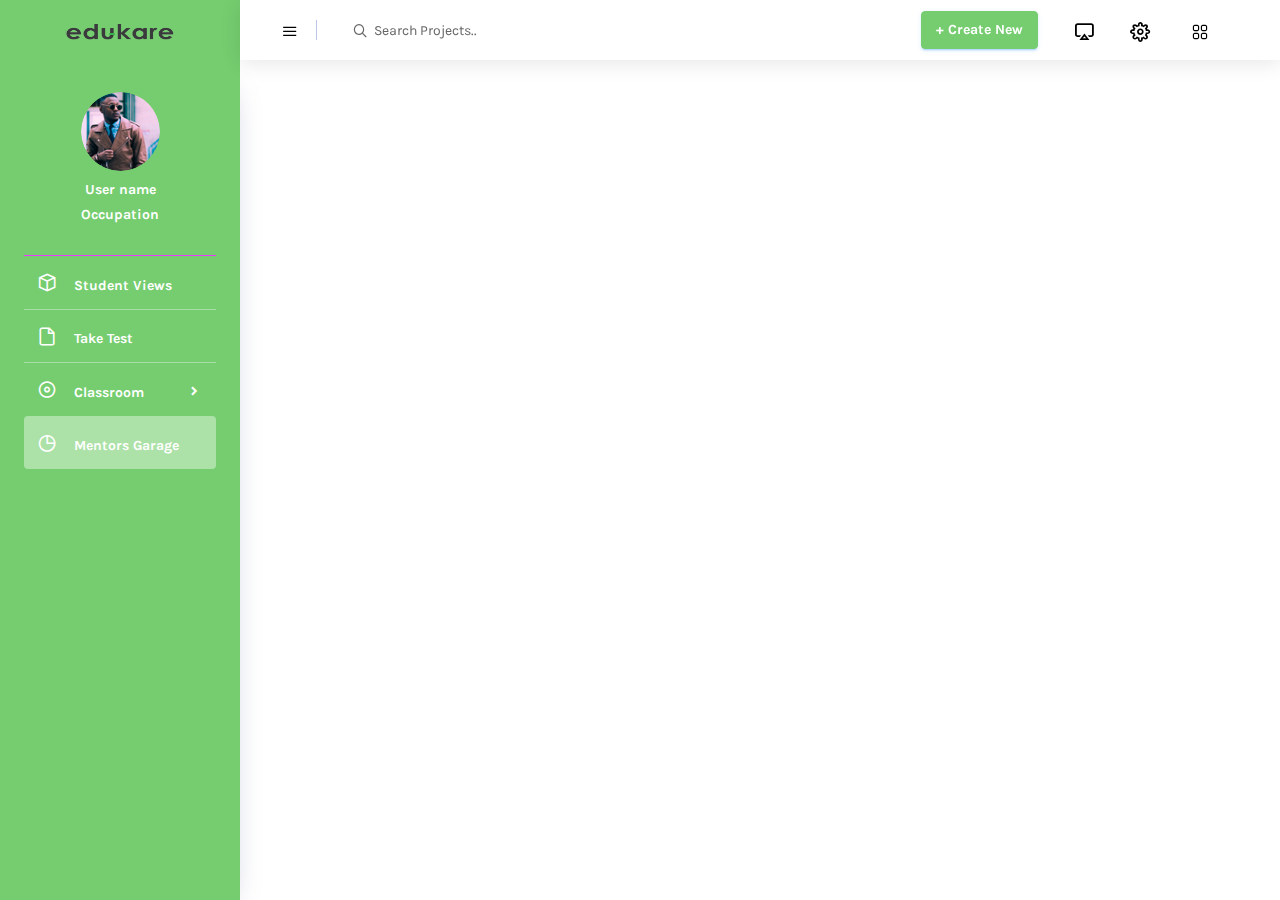
<file: index.html>
<!DOCTYPE html>
<html lang="en">

<head>
  <!-- Required meta tags --> 
  <meta charset="utf-8">
  <meta name="viewport" content="width=device-width, initial-scale=1, shrink-to-fit=no">
  <title>Edukare Admin</title>
  <!-- base:css -->
  <link rel="stylesheet" href="vendors/mdi/css/materialdesignicons.min.css">
  <link rel="stylesheet" href="vendors/feather/feather.css">
  <link rel="stylesheet" href="vendors/base/vendor.bundle.base.css">
  <!-- endinject -->
  <!-- plugin css for this page -->
  <link rel="stylesheet" href="vendors/flag-icon-css/css/flag-icon.min.css"/>
  <link rel="stylesheet" href="vendors/font-awesome/css/font-awesome.min.css">
  <link rel="stylesheet" href="vendors/jquery-bar-rating/fontawesome-stars-o.css">
  <link rel="stylesheet" href="vendors/jquery-bar-rating/fontawesome-stars.css">
  <!-- End plugin css for this page -->
  <!-- inject:css -->
  <link rel="stylesheet" href="css/style.css">
  <!-- endinject -->
  <link rel="shortcut icon" href="images/favicon.png" />
  <link rel="stylesheet" href="https://stackpath.bootstrapcdn.com/bootstrap/4.4.1/css/bootstrap.min.css" integrity="sha384-Vkoo8x4CGsO3+Hhxv8T/Q5PaXtkKtu6ug5TOeNV6gBiFeWPGFN9MuhOf23Q9Ifjh" crossorigin="anonymous">
  <link rel="stylesheet" href="css/class.css">
  <link rel="stylesheet" href="css/style1.css">
  <link rel="stylesheet" href="css/style.css">
  
</head>
<body>
  <div class="container-scroller">
    <!-- partial:partials/_navbar.html -->
    <nav class="navbar col-lg-12 col-12 p-0 fixed-top d-flex flex-row">
      <div class="text-center navbar-brand-wrapper d-flex align-items-center justify-content-center">
        <a class="navbar-brand brand-logo" href="index.html"><img src="images/logo.png" alt="logo"/></a>
        <a class="navbar-brand brand-logo-mini" href="index.html"><img src="images/logo-mini.svg" alt="logo"/></a>
      </div>
      <div class="navbar-menu-wrapper d-flex align-items-center justify-content-end">
        <button class="navbar-toggler navbar-toggler align-self-center" type="button" data-toggle="minimize">
          <span class="icon-menu"></span>
        </button>
        <ul class="navbar-nav mr-lg-2">
          <li class="nav-item nav-search d-none d-lg-block">
            <div class="input-group">
              <div class="input-group-prepend">
                <span class="input-group-text" id="search">
                  <i class="icon-search"></i>
                </span>
              </div>
              <input type="text" class="form-control" placeholder="Search Projects.." aria-label="search" aria-describedby="search">
            </div>
          </li>
        </ul>
        <ul class="navbar-nav navbar-nav-right">
            <li class="nav-item dropdown d-lg-flex d-none">
                <button type="button" class="btn btn-info font-weight-bold">+ Create New</button>
            </li>
          <li class="nav-item dropdown d-flex">
            <a class="nav-link count-indicator dropdown-toggle d-flex justify-content-center align-items-center" id="messageDropdown" href="#" data-toggle="dropdown">
              <i class="icon-air-play mx-0"></i>
            </a>
            <div class="dropdown-menu dropdown-menu-right navbar-dropdown preview-list" aria-labelledby="messageDropdown">
              <p class="mb-0 font-weight-normal float-left dropdown-header">Messages</p>
              <a class="dropdown-item preview-item">
                <div class="preview-thumbnail">
                    <img src="images/faces/face4.jpg" alt="image" class="profile-pic">
                </div>
                <div class="preview-item-content flex-grow">
                  <h6 class="preview-subject ellipsis font-weight-normal">Name1
                  </h6>
                  <p class="font-weight-light small-text text-muted mb-0">
                    The results are out 
                  </p>
                </div>
              </a>
              <a class="dropdown-item preview-item">
                <div class="preview-thumbnail">
                    <img src="images/faces/face2.jpg" alt="image" class="profile-pic">
                </div>
                <div class="preview-item-content flex-grow">
                  <h6 class="preview-subject ellipsis font-weight-normal">User 2
                  </h6>
                  <p class="font-weight-light small-text text-muted mb-0">
                    New Test Made 
                  </p>
                </div>
              </a>
              <a class="dropdown-item preview-item">
                <div class="preview-thumbnail">
                    <img src="images/faces/face3.jpg" alt="image" class="profile-pic">
                </div>
                <div class="preview-item-content flex-grow">
                  <h6 class="preview-subject ellipsis font-weight-normal"> Class Teacher
                  </h6>
                  <p class="font-weight-light small-text text-muted mb-0">
                    Bring your parents tommorow
                  </p>
                </div>
              </a>
            </div>
          </li>
          <li class="nav-item dropdown d-flex mr-4 ">
            <a class="nav-link count-indicator dropdown-toggle d-flex align-items-center justify-content-center" id="notificationDropdown" href="#" data-toggle="dropdown">
              <i class="icon-cog"></i>
            </a>
            <div class="dropdown-menu dropdown-menu-right navbar-dropdown preview-list" aria-labelledby="notificationDropdown">
              <p class="mb-0 font-weight-normal float-left dropdown-header">Settings</p>
              <a class="dropdown-item preview-item">               
                  <i class="icon-head"></i> Profile
              </a>
              <a class="dropdown-item preview-item">
                  <i class="icon-inbox"></i> Logout
              </a>
            </div>
          </li>
          <li class="nav-item dropdown mr-4 d-lg-flex d-none">
            <a class="nav-link count-indicatord-flex align-item s-center justify-content-center" href="#">
              <i class="icon-grid"></i>
            </a>
          </li>
        </ul>
        <button class="navbar-toggler navbar-toggler-right d-lg-none align-self-center" type="button" data-toggle="offcanvas">
          <span class="icon-menu"></span>
        </button>
      </div>
    </nav>
    <!-- partial -->
    <div class="page-body-wrapper">
      <!-- partial:partials/_sidebar.html -->
      <nav class="sidebar sidebar-offcanvas" id="sidebar">
        <div class="user-profile">
          <div class="user-image">
            <img src="images/faces/face28.png">
          </div>
          <div class="user-name">
              User name
          </div>
          <div class="user-designation">
              Occupation
          </div>
        </div>
        <ul class="nav">
          <li class="nav-item">
            <a class="nav-link" href="views.html">
              <i class="icon-box menu-icon"></i>
              <span class="menu-title">Student Views</span>
            </a>
          </li>
          
          
          <li class="nav-item">
            <a class="nav-link" href="test.html">
              <i class="icon-file menu-icon"></i>
              <span class="menu-title">Take Test</span>
            </a>
          </li>
          <li class="nav-item">
            <a class="nav-link" data-toggle="collapse" href="#ui-basic" aria-expanded="false" aria-controls="ui-basic">
              <i class="icon-disc menu-icon"></i>
              <span class="menu-title">Classroom</span>
              <i class="menu-arrow"></i>
            </a>
            
          </li>
          <div class="collapse" id="ui-basic">
            <ul class="nav flex-column sub-menu">
              <li class="nav-item"> <a class="nav-link" href="class1.html">Notes </a></li>
              <li class="nav-item"> <a class="nav-link" href="perfo.html">Perfomance</a></li>
            </ul>
          </div>
          <li class="nav-item">
            <a class="nav-link" href="mentorsindex.html">
              <i class="icon-pie-graph menu-icon"></i>
              <span class="menu-title">Mentors Garage </span>
            </a>
          </li>
  
            
          
         
        </ul>
      </nav>
      <!-- partial -->
      <div class="main-panel">
       
  
      </div>
    </div>
  </div>
  
      <script src="https://code.jquery.com/jquery-3.4.1.slim.min.js" integrity="sha384-J6qa4849blE2+poT4WnyKhv5vZF5SrPo0iEjwBvKU7imGFAV0wwj1yYfoRSJoZ+n" crossorigin="anonymous"></script>
      <script src="https://cdn.jsdelivr.net/npm/popper.js@1.16.0/dist/umd/popper.min.js" integrity="sha384-Q6E9RHvbIyZFJoft+2mJbHaEWldlvI9IOYy5n3zV9zzTtmI3UksdQRVvoxMfooAo" crossorigin="anonymous"></script>
      <script src="https://stackpath.bootstrapcdn.com/bootstrap/4.4.1/js/bootstrap.min.js" integrity="sha384-wfSDF2E50Y2D1uUdj0O3uMBJnjuUD4Ih7YwaYd1iqfktj0Uod8GCExl3Og8ifwB6" crossorigin="anonymous"></script>

          
          
          
          

          
                
              
        
         
                      
        <!-- content-wrapper ends -->
        <!-- partial:partials/_footer.html -->
       <!-- <footer class="footer">
          <div class="d-sm-flex justify-content-center justify-content-sm-between">
            <span class="text-muted text-center text-sm-left d-block d-sm-inline-block">Copyright © 2019 <a href="https://www.templatewatch.com/" target="_blank" class="text-muted">Edukare</a>. All rights reserved.</span>
            <span class="float-none float-sm-right d-block mt-1 mt-sm-0 text-center"> <i class="icon-heart"></i></span>
          </div>
        </footer>-->
        <!-- partial -->
      </div>
      <!-- main-panel ends -->
    </div>
    <!-- page-body-wrapper ends -->
  </div>
  <!-- container-scroller -->

  <!-- base:js -->
  <script src="vendors/base/vendor.bundle.base.js"></script>
  <!-- endinject -->
  <!-- Plugin js for this page-->
  <!-- End plugin js for this page-->
  <!-- inject:js -->
  <script src="js/off-canvas.js"></script>
  <script src="js/hoverable-collapse.js"></script>
  <script src="js/template.js"></script>
  <!-- endinject -->
  <!-- plugin js for this page -->
  <script src="vendors/chart.js/Chart.min.js"></script>
  <script src="vendors/jquery-bar-rating/jquery.barrating.min.js"></script>
  <!-- End plugin js for this page -->
  <!-- Custom js for this page-->
  <script src="js/dashboard.js"></script>
  <!-- End custom js for this page-->
</body>

</html>
</file>
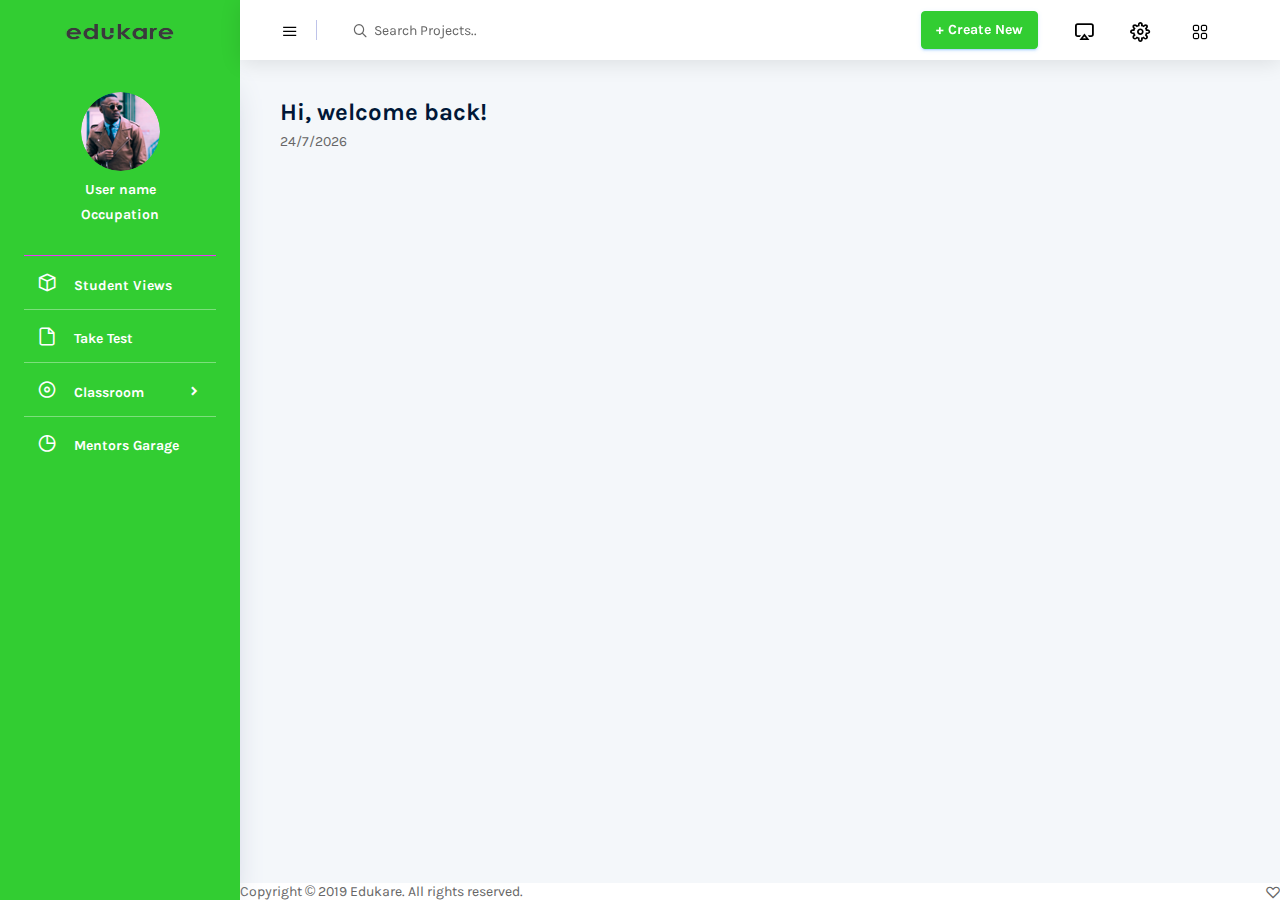
<file: template/index.html>
<!DOCTYPE html>
<html lang="en">

<head>
  <!-- Required meta tags --> 
  <meta charset="utf-8">
  <meta name="viewport" content="width=device-width, initial-scale=1, shrink-to-fit=no">
  <title>Edukare Admin</title>
  <!-- base:css -->
  <link rel="stylesheet" href="vendors/mdi/css/materialdesignicons.min.css">
  <link rel="stylesheet" href="vendors/feather/feather.css">
  <link rel="stylesheet" href="vendors/base/vendor.bundle.base.css">
  <!-- endinject -->
  <!-- plugin css for this page -->
  <link rel="stylesheet" href="vendors/flag-icon-css/css/flag-icon.min.css"/>
  <link rel="stylesheet" href="vendors/font-awesome/css/font-awesome.min.css">
  <link rel="stylesheet" href="vendors/jquery-bar-rating/fontawesome-stars-o.css">
  <link rel="stylesheet" href="vendors/jquery-bar-rating/fontawesome-stars.css">
  <!-- End plugin css for this page -->
  <!-- inject:css -->
  <link rel="stylesheet" href="css/style.css">
  <!-- endinject -->
  <link rel="shortcut icon" href="images/favicon.png" />
</head>
<body>
  <div class="container-scroller">
    <!-- partial:partials/_navbar.html -->
    <nav class="navbar col-lg-12 col-12 p-0 fixed-top d-flex flex-row">
      <div class="text-center navbar-brand-wrapper d-flex align-items-center justify-content-center">
        <a class="navbar-brand brand-logo" href="index.html"><img src="images/logo.png" alt="logo"/></a>
        <a class="navbar-brand brand-logo-mini" href="index.html"><img src="images/logo-mini.svg" alt="logo"/></a>
      </div>
      <div class="navbar-menu-wrapper d-flex align-items-center justify-content-end">
        <button class="navbar-toggler navbar-toggler align-self-center" type="button" data-toggle="minimize">
          <span class="icon-menu"></span>
        </button>
        <ul class="navbar-nav mr-lg-2">
          <li class="nav-item nav-search d-none d-lg-block">
            <div class="input-group">
              <div class="input-group-prepend">
                <span class="input-group-text" id="search">
                  <i class="icon-search"></i>
                </span>
              </div>
              <input type="text" class="form-control" placeholder="Search Projects.." aria-label="search" aria-describedby="search">
            </div>
          </li>
        </ul>
        <ul class="navbar-nav navbar-nav-right">
            <li class="nav-item dropdown d-lg-flex d-none">
                <button type="button" class="btn btn-info font-weight-bold">+ Create New</button>
            </li>
          <li class="nav-item dropdown d-flex">
            <a class="nav-link count-indicator dropdown-toggle d-flex justify-content-center align-items-center" id="messageDropdown" href="#" data-toggle="dropdown">
              <i class="icon-air-play mx-0"></i>
            </a>
            <div class="dropdown-menu dropdown-menu-right navbar-dropdown preview-list" aria-labelledby="messageDropdown">
              <p class="mb-0 font-weight-normal float-left dropdown-header">Messages</p>
              <a class="dropdown-item preview-item">
                <div class="preview-thumbnail">
                    <img src="images/faces/face4.jpg" alt="image" class="profile-pic">
                </div>
                <div class="preview-item-content flex-grow">
                  <h6 class="preview-subject ellipsis font-weight-normal">Name1
                  </h6>
                  <p class="font-weight-light small-text text-muted mb-0">
                    The results are out 
                  </p>
                </div>
              </a>
              <a class="dropdown-item preview-item">
                <div class="preview-thumbnail">
                    <img src="images/faces/face2.jpg" alt="image" class="profile-pic">
                </div>
                <div class="preview-item-content flex-grow">
                  <h6 class="preview-subject ellipsis font-weight-normal">User 2
                  </h6>
                  <p class="font-weight-light small-text text-muted mb-0">
                    New Test Made 
                  </p>
                </div>
              </a>
              <a class="dropdown-item preview-item">
                <div class="preview-thumbnail">
                    <img src="images/faces/face3.jpg" alt="image" class="profile-pic">
                </div>
                <div class="preview-item-content flex-grow">
                  <h6 class="preview-subject ellipsis font-weight-normal"> Class Teacher
                  </h6>
                  <p class="font-weight-light small-text text-muted mb-0">
                    Bring your parents tommorow
                  </p>
                </div>
              </a>
            </div>
          </li>
          <li class="nav-item dropdown d-flex mr-4 ">
            <a class="nav-link count-indicator dropdown-toggle d-flex align-items-center justify-content-center" id="notificationDropdown" href="#" data-toggle="dropdown">
              <i class="icon-cog"></i>
            </a>
            <div class="dropdown-menu dropdown-menu-right navbar-dropdown preview-list" aria-labelledby="notificationDropdown">
              <p class="mb-0 font-weight-normal float-left dropdown-header">Settings</p>
              <a class="dropdown-item preview-item">               
                  <i class="icon-head"></i> Profile
              </a>
              <a class="dropdown-item preview-item">
                  <i class="icon-inbox"></i> Logout
              </a>
            </div>
          </li>
          <li class="nav-item dropdown mr-4 d-lg-flex d-none">
            <a class="nav-link count-indicatord-flex align-item s-center justify-content-center" href="#">
              <i class="icon-grid"></i>
            </a>
          </li>
        </ul>
        <button class="navbar-toggler navbar-toggler-right d-lg-none align-self-center" type="button" data-toggle="offcanvas">
          <span class="icon-menu"></span>
        </button>
      </div>
    </nav>
    <!-- partial -->
    <div class="container-fluid page-body-wrapper">
      <!-- partial:partials/_sidebar.html -->
      <nav class="sidebar sidebar-offcanvas" id="sidebar">
        <div class="user-profile">
          <div class="user-image">
            <img src="images/faces/face28.png">
          </div>
          <div class="user-name">
              User name
          </div>
          <div class="user-designation">
              Occupation
          </div>
        </div>
        <ul class="nav">
          <li class="nav-item">
            <a class="nav-link" href="">
              <i class="icon-box menu-icon"></i>
              <span class="menu-title">Student Views</span>
            </a>
          </li>
          
          
          <li class="nav-item">
            <a class="nav-link" href="">
              <i class="icon-file menu-icon"></i>
              <span class="menu-title">Take Test</span>
            </a>
          </li>
          <li class="nav-item">
            <a class="nav-link" data-toggle="collapse" href="#ui-basic" aria-expanded="false" aria-controls="ui-basic">
              <i class="icon-disc menu-icon"></i>
              <span class="menu-title">Classroom</span>
              <i class="menu-arrow"></i>
            </a>
            
          </li>
          <div class="collapse" id="ui-basic">
            <ul class="nav flex-column sub-menu">
              <li class="nav-item"> <a class="nav-link" href="">Attendance </a></li>
              <li class="nav-item"> <a class="nav-link" href="">Test Marks</a></li>
            </ul>
          </div>
          <li class="nav-item">
            <a class="nav-link" href="">
              <i class="icon-pie-graph menu-icon"></i>
              <span class="menu-title">Mentors Garage </span>
            </a>
          </li>
  
            
          
         
        </ul>
      </nav>
      <!-- partial -->
      <div class="main-panel">
        <div class="content-wrapper">
          <div class="row">
            <div class="col-sm-12 mb-4 mb-xl-0">
              <h4 class="font-weight-bold text-dark">Hi, welcome back!</h4>
              <p id="date"></p>
            </div>
          </div>
        </div>
        <!-- content-wrapper ends -->
        <!-- partial:partials/_footer.html -->
        <footer class="footer">
          <div class="d-sm-flex justify-content-center justify-content-sm-between">
            <span class="text-muted text-center text-sm-left d-block d-sm-inline-block">Copyright © 2019 <a href="https://www.templatewatch.com/" target="_blank" class="text-muted">Edukare</a>. All rights reserved.</span>
            <span class="float-none float-sm-right d-block mt-1 mt-sm-0 text-center"> <i class="icon-heart"></i></span>
          </div>
        </footer>
        <!-- partial -->
      </div>
      <!-- main-panel ends -->
    </div>
    <!-- page-body-wrapper ends -->
  </div>
  <!-- container-scroller -->

  <!-- base:js -->
  <script src="vendors/base/vendor.bundle.base.js"></script>
  <!-- endinject -->
  <!-- Plugin js for this page-->
  <!-- End plugin js for this page-->
  <!-- inject:js -->
  <script src="js/off-canvas.js"></script>
  <script src="js/hoverable-collapse.js"></script>
  <script src="js/template.js"></script>
  <!-- endinject -->
  <!-- plugin js for this page -->
  <script src="vendors/chart.js/Chart.min.js"></script>
  <script src="vendors/jquery-bar-rating/jquery.barrating.min.js"></script>
  <!-- End plugin js for this page -->
  <!-- Custom js for this page-->
  <script src="js/dashboard.js"></script>
  <!-- End custom js for this page-->
  <script>
    n =  new Date();
    y = n.getFullYear();
    m = n.getMonth() + 1;
    d = n.getDate();
    document.getElementById("date").innerHTML = d + "/" + m + "/" + y;
  </script>
</body>

</html>
</file>
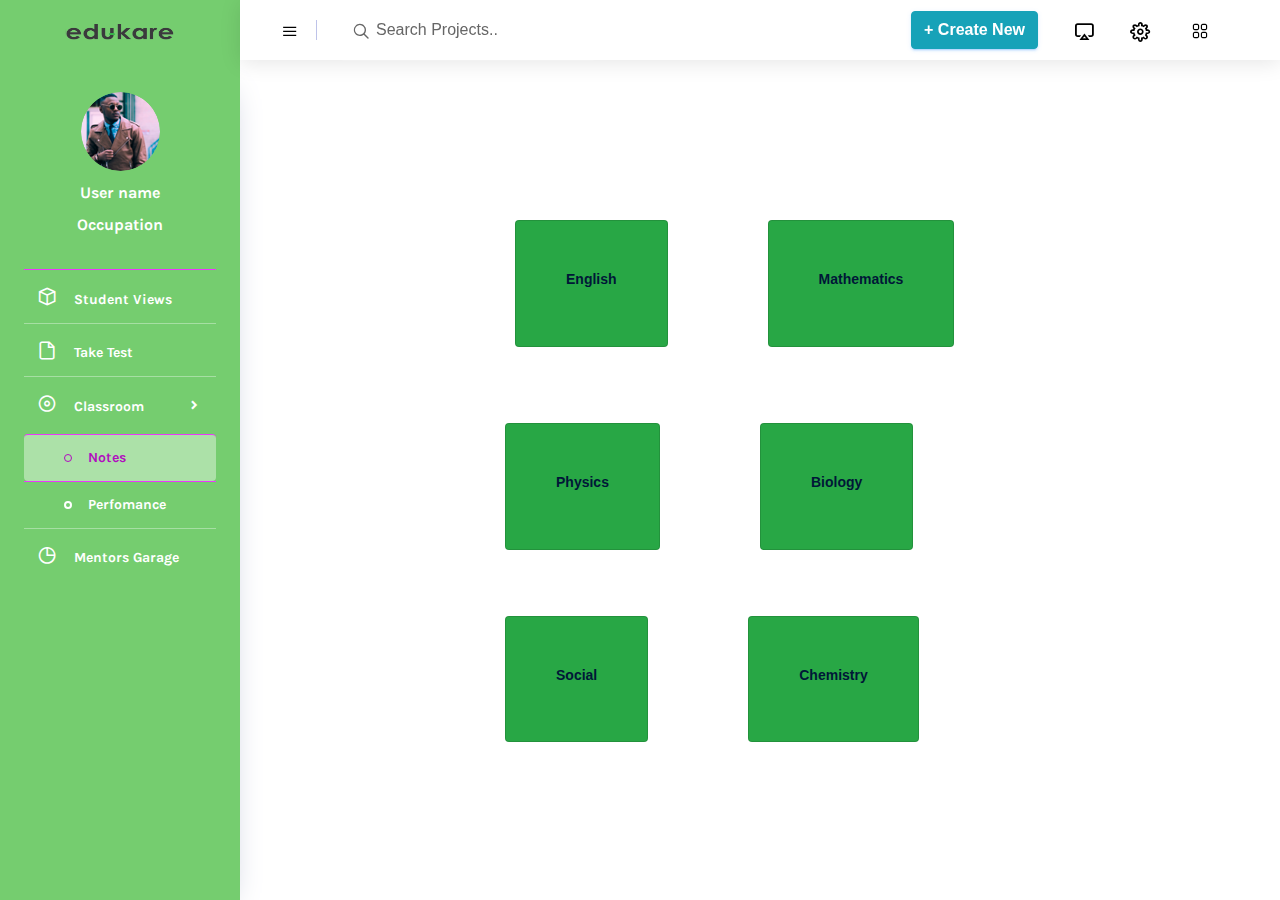
<file: class1.html>
<!DOCTYPE html>
<html lang="en">

<head>
  <!-- Required meta tags --> 
  <meta charset="utf-8">
  <meta name="viewport" content="width=device-width, initial-scale=1, shrink-to-fit=no">
  <title>Edukare Admin</title>
  <!-- base:css -->
  <link rel="stylesheet" href="vendors/mdi/css/materialdesignicons.min.css">
  <link rel="stylesheet" href="vendors/feather/feather.css">
  <link rel="stylesheet" href="vendors/base/vendor.bundle.base.css">
  <!-- endinject -->
  <!-- plugin css for this page -->
  <link rel="stylesheet" href="vendors/flag-icon-css/css/flag-icon.min.css"/>
  <link rel="stylesheet" href="vendors/font-awesome/css/font-awesome.min.css">
  <link rel="stylesheet" href="vendors/jquery-bar-rating/fontawesome-stars-o.css">
  <link rel="stylesheet" href="vendors/jquery-bar-rating/fontawesome-stars.css">
  <!-- End plugin css for this page -->
  <!-- inject:css -->
  <link rel="stylesheet" href="css/style.css">
  <!-- endinject -->
  <link rel="shortcut icon" href="images/favicon.png" />
  <link rel="stylesheet" href="https://stackpath.bootstrapcdn.com/bootstrap/4.4.1/css/bootstrap.min.css" integrity="sha384-Vkoo8x4CGsO3+Hhxv8T/Q5PaXtkKtu6ug5TOeNV6gBiFeWPGFN9MuhOf23Q9Ifjh" crossorigin="anonymous">
  <link rel="stylesheet" href="css/class.css">
  
</head>
<body>
  <div class="container-scroller">
    <!-- partial:partials/_navbar.html -->
    <nav class="navbar col-lg-12 col-12 p-0 fixed-top d-flex flex-row">
      <div class="text-center navbar-brand-wrapper d-flex align-items-center justify-content-center">
        <a class="navbar-brand brand-logo" href="index.html"><img src="images/logo.png" alt="logo"/></a>
        <a class="navbar-brand brand-logo-mini" href="index.html"><img src="images/logo-mini.svg" alt="logo"/></a>
      </div>
      <div class="navbar-menu-wrapper d-flex align-items-center justify-content-end">
        <button class="navbar-toggler navbar-toggler align-self-center" type="button" data-toggle="minimize">
          <span class="icon-menu"></span>
        </button>
        <ul class="navbar-nav mr-lg-2">
          <li class="nav-item nav-search d-none d-lg-block">
            <div class="input-group">
              <div class="input-group-prepend">
                <span class="input-group-text" id="search">
                  <i class="icon-search"></i>
                </span>
              </div>
              <input type="text" class="form-control" placeholder="Search Projects.." aria-label="search" aria-describedby="search">
            </div>
          </li>
        </ul>
        <ul class="navbar-nav navbar-nav-right">
            <li class="nav-item dropdown d-lg-flex d-none">
                <button type="button" class="btn btn-info font-weight-bold">+ Create New</button>
            </li>
          <li class="nav-item dropdown d-flex">
            <a class="nav-link count-indicator dropdown-toggle d-flex justify-content-center align-items-center" id="messageDropdown" href="#" data-toggle="dropdown">
              <i class="icon-air-play mx-0"></i>
            </a>
            <div class="dropdown-menu dropdown-menu-right navbar-dropdown preview-list" aria-labelledby="messageDropdown">
              <p class="mb-0 font-weight-normal float-left dropdown-header">Messages</p>
              <a class="dropdown-item preview-item">
                <div class="preview-thumbnail">
                    <img src="images/faces/face4.jpg" alt="image" class="profile-pic">
                </div>
                <div class="preview-item-content flex-grow">
                  <h6 class="preview-subject ellipsis font-weight-normal">Name1
                  </h6>
                  <p class="font-weight-light small-text text-muted mb-0">
                    The results are out 
                  </p>
                </div>
              </a>
              <a class="dropdown-item preview-item">
                <div class="preview-thumbnail">
                    <img src="images/faces/face2.jpg" alt="image" class="profile-pic">
                </div>
                <div class="preview-item-content flex-grow">
                  <h6 class="preview-subject ellipsis font-weight-normal">User 2
                  </h6>
                  <p class="font-weight-light small-text text-muted mb-0">
                    New Test Made 
                  </p>
                </div>
              </a>
              <a class="dropdown-item preview-item">
                <div class="preview-thumbnail">
                    <img src="images/faces/face3.jpg" alt="image" class="profile-pic">
                </div>
                <div class="preview-item-content flex-grow">
                  <h6 class="preview-subject ellipsis font-weight-normal"> Class Teacher
                  </h6>
                  <p class="font-weight-light small-text text-muted mb-0">
                    Bring your parents tommorow
                  </p>
                </div>
              </a>
            </div>
          </li>
          <li class="nav-item dropdown d-flex mr-4 ">
            <a class="nav-link count-indicator dropdown-toggle d-flex align-items-center justify-content-center" id="notificationDropdown" href="#" data-toggle="dropdown">
              <i class="icon-cog"></i>
            </a>
            <div class="dropdown-menu dropdown-menu-right navbar-dropdown preview-list" aria-labelledby="notificationDropdown">
              <p class="mb-0 font-weight-normal float-left dropdown-header">Settings</p>
              <a class="dropdown-item preview-item">               
                  <i class="icon-head"></i> Profile
              </a>
              <a class="dropdown-item preview-item">
                  <i class="icon-inbox"></i> Logout
              </a>
            </div>
          </li>
          <li class="nav-item dropdown mr-4 d-lg-flex d-none">
            <a class="nav-link count-indicatord-flex align-item s-center justify-content-center" href="#">
              <i class="icon-grid"></i>
            </a>
          </li>
        </ul>
        <button class="navbar-toggler navbar-toggler-right d-lg-none align-self-center" type="button" data-toggle="offcanvas">
          <span class="icon-menu"></span>
        </button>
      </div>
    </nav>
    <!-- partial -->
    <div class="page-body-wrapper">
      <!-- partial:partials/_sidebar.html -->
      <nav class="sidebar sidebar-offcanvas" id="sidebar">
        <div class="user-profile">
          <div class="user-image">
            <img src="images/faces/face28.png">
          </div>
          <div class="user-name">
              User name
          </div>
          <div class="user-designation">
              Occupation
          </div>
        </div>
        <ul class="nav">
          <li class="nav-item">
            <a class="nav-link" href="index.html">
              <i class="icon-box menu-icon"></i>
              <span class="menu-title">Student Views</span>
            </a>
          </li>
          
          
          <li class="nav-item">
            <a class="nav-link" href="index.html">
              <i class="icon-file menu-icon"></i>
              <span class="menu-title">Take Test</span>
            </a>
          </li>
          <li class="nav-item">
            <a class="nav-link" data-toggle="collapse" href="#ui-basic" aria-expanded="false" aria-controls="ui-basic">
              <i class="icon-disc menu-icon"></i>
              <span class="menu-title">Classroom</span>
              <i class="menu-arrow"></i>
            </a>
            
          </li>
          <div class="collapse" id="ui-basic">
            <ul class="nav flex-column sub-menu">
              <li class="nav-item"> <a class="nav-link" href="class1.html">Notes  </a></li>
              <li class="nav-item"> <a class="nav-link" href="perfo.html">Perfomance</a></li>
            </ul>
          </div>
          <li class="nav-item">
            <a class="nav-link" href="">
              <i class="icon-pie-graph menu-icon"></i>
              <span class="menu-title">Mentors Garage </span>
            </a>
          </li>
  
            
          
         
        </ul>
      </nav>
      <!-- partial -->
      <div class="container">
        <div class="frist row"> 
            <div class="sub card text-white bg-success mb-3" style="max-width: 18rem;">
              <div class="card-body">
              <a href="notes1.html"><h5 class="card-title name">English</h5></a>
               </div>
          </div>
              <div class="sub card text-white bg-success mb-3" style="max-width: 22rem;">
              <div class="card-body">
              <a href="notes1.html"><h5 class="card-title name">Mathematics</h5></a>
              </div>
          </div>
          </div>
          <div class="second row">
              <div class="sub card text-white bg-success mb-3" style="max-width: 18rem;">
            
            <div class="card-body">
              <a href="notes1.html"><h5 class="card-title name">Physics</h5></a>
              </div>
          </div>
              <div class="sub card text-white bg-success mb-3" style="max-width: 18rem;">
              <div class="card-body">
              <a href="notes1.html"><h5 class="card-title name">Biology</h5></a>
              </div>
          </div>
          </div>
          <div class="thrid row"> 
            <div class="sub card text-white bg-success mb-3" style="max-width: 18rem;">
              <div class="card-body">
              <a href="notes1.html"><h5 class="card-title name">Social  </h5></a>
              
            </div>
          </div>
              <div class="sub card text-white bg-success mb-3" style="max-width: 18rem;">
              <div class="card-body">
              <a href="notes1.html"><h5 class="card-title name">Chemistry</h5></a>
               </div>
          </div>
          </div>
          
      </div>
       
        
        
      </div>
      <script src="https://code.jquery.com/jquery-3.4.1.slim.min.js" integrity="sha384-J6qa4849blE2+poT4WnyKhv5vZF5SrPo0iEjwBvKU7imGFAV0wwj1yYfoRSJoZ+n" crossorigin="anonymous"></script>
      <script src="https://cdn.jsdelivr.net/npm/popper.js@1.16.0/dist/umd/popper.min.js" integrity="sha384-Q6E9RHvbIyZFJoft+2mJbHaEWldlvI9IOYy5n3zV9zzTtmI3UksdQRVvoxMfooAo" crossorigin="anonymous"></script>
      <script src="https://stackpath.bootstrapcdn.com/bootstrap/4.4.1/js/bootstrap.min.js" integrity="sha384-wfSDF2E50Y2D1uUdj0O3uMBJnjuUD4Ih7YwaYd1iqfktj0Uod8GCExl3Og8ifwB6" crossorigin="anonymous"></script>

          
          
          
          

          
                
              
        
         
                      
        <!-- content-wrapper ends -->
        <!-- partial:partials/_footer.html -->
       <!-- <footer class="footer">
          <div class="d-sm-flex justify-content-center justify-content-sm-between">
            <span class="text-muted text-center text-sm-left d-block d-sm-inline-block">Copyright © 2019 <a href="https://www.templatewatch.com/" target="_blank" class="text-muted">Edukare</a>. All rights reserved.</span>
            <span class="float-none float-sm-right d-block mt-1 mt-sm-0 text-center"> <i class="icon-heart"></i></span>
          </div>
        </footer>-->
        <!-- partial -->
      </div>
      <!-- main-panel ends -->
    </div>
    <!-- page-body-wrapper ends -->
  </div>
  <!-- container-scroller -->

  <!-- base:js -->
  <script src="vendors/base/vendor.bundle.base.js"></script>
  <!-- endinject -->
  <!-- Plugin js for this page-->
  <!-- End plugin js for this page-->
  <!-- inject:js -->
  <script src="js/off-canvas.js"></script>
  <script src="js/hoverable-collapse.js"></script>
  <script src="js/template.js"></script>
  <!-- endinject -->
  <!-- plugin js for this page -->
  <script src="vendors/chart.js/Chart.min.js"></script>
  <script src="vendors/jquery-bar-rating/jquery.barrating.min.js"></script>
  <!-- End plugin js for this page -->
  <!-- Custom js for this page-->
  <script src="js/dashboard.js"></script>
  <!-- End custom js for this page-->
</body>

</html>
</file>
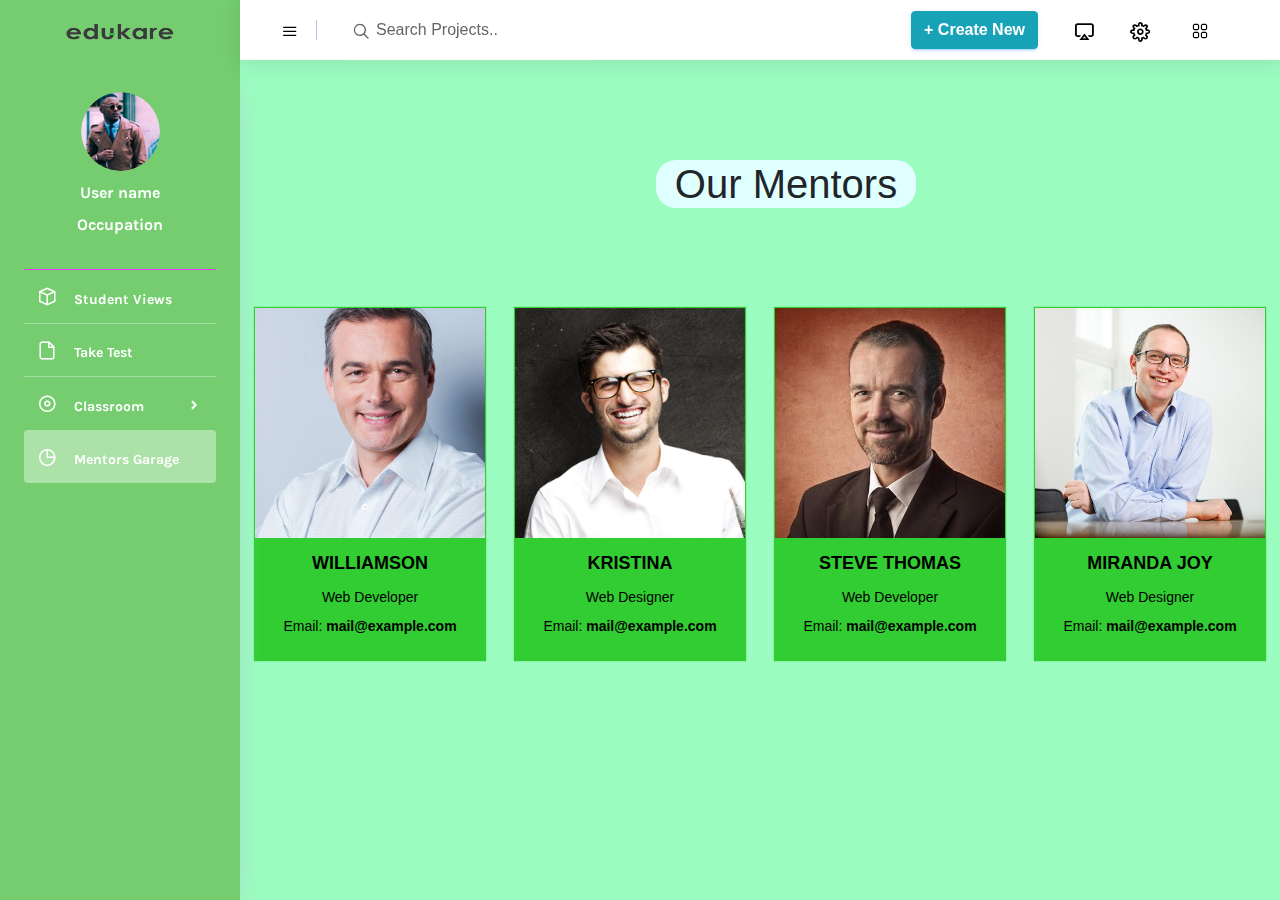
<file: mentorsindex.html>
<!DOCTYPE html>
<html lang="en">

<head>
  <!-- Required meta tags --> 
  <meta charset="utf-8">
  <meta name="viewport" content="width=device-width, initial-scale=1, shrink-to-fit=no">
  <title>Edukare Admin</title>
  <!-- base:css -->
  <link rel="stylesheet" href="vendors/mdi/css/materialdesignicons.min.css">
  <link rel="stylesheet" href="vendors/feather/feather.css">
  <link rel="stylesheet" href="vendors/base/vendor.bundle.base.css">
  <!-- endinject -->
  <!-- plugin css for this page -->
  <link rel="stylesheet" href="vendors/flag-icon-css/css/flag-icon.min.css"/>
  <link rel="stylesheet" href="vendors/font-awesome/css/font-awesome.min.css">
  <link rel="stylesheet" href="vendors/jquery-bar-rating/fontawesome-stars-o.css">
  <link rel="stylesheet" href="vendors/jquery-bar-rating/fontawesome-stars.css">
  <!-- End plugin css for this page -->
  <!-- inject:css -->
  <link rel="stylesheet" href="css/style.css">
  <!-- endinject -->
  <link rel="shortcut icon" href="images/favicon.png" />
  <link rel="stylesheet" href="https://stackpath.bootstrapcdn.com/bootstrap/4.4.1/css/bootstrap.min.css" integrity="sha384-Vkoo8x4CGsO3+Hhxv8T/Q5PaXtkKtu6ug5TOeNV6gBiFeWPGFN9MuhOf23Q9Ifjh" crossorigin="anonymous">
  <link rel="stylesheet" href="css/class.css">
  <link rel="stylesheet" href="css/style1.css">
  
</head>
<body>
  <div class="container-scroller">
    <!-- partial:partials/_navbar.html -->
    <nav class="navbar col-lg-12 col-12 p-0 fixed-top d-flex flex-row">
      <div class="text-center navbar-brand-wrapper d-flex align-items-center justify-content-center">
        <a class="navbar-brand brand-logo" href="index.html"><img src="images/logo.png" alt="logo"/></a>
        <a class="navbar-brand brand-logo-mini" href="index.html"><img src="images/logo-mini.svg" alt="logo"/></a>
      </div>
      <div class="navbar-menu-wrapper d-flex align-items-center justify-content-end">
        <button class="navbar-toggler navbar-toggler align-self-center" type="button" data-toggle="minimize">
          <span class="icon-menu"></span>
        </button>
        <ul class="navbar-nav mr-lg-2">
          <li class="nav-item nav-search d-none d-lg-block">
            <div class="input-group">
              <div class="input-group-prepend">
                <span class="input-group-text" id="search">
                  <i class="icon-search"></i>
                </span>
              </div>
              <input type="text" class="form-control" placeholder="Search Projects.." aria-label="search" aria-describedby="search">
            </div>
          </li>
        </ul>
        <ul class="navbar-nav navbar-nav-right">
            <li class="nav-item dropdown d-lg-flex d-none">
                <button type="button" class="btn btn-info font-weight-bold">+ Create New</button>
            </li>
          <li class="nav-item dropdown d-flex">
            <a class="nav-link count-indicator dropdown-toggle d-flex justify-content-center align-items-center" id="messageDropdown" href="#" data-toggle="dropdown">
              <i class="icon-air-play mx-0"></i>
            </a>
            <div class="dropdown-menu dropdown-menu-right navbar-dropdown preview-list" aria-labelledby="messageDropdown">
              <p class="mb-0 font-weight-normal float-left dropdown-header">Messages</p>
              <a class="dropdown-item preview-item">
                <div class="preview-thumbnail">
                    <img src="images/faces/face4.jpg" alt="image" class="profile-pic">
                </div>
                <div class="preview-item-content flex-grow">
                  <h6 class="preview-subject ellipsis font-weight-normal">Name1
                  </h6>
                  <p class="font-weight-light small-text text-muted mb-0">
                    The results are out 
                  </p>
                </div>
              </a>
              <a class="dropdown-item preview-item">
                <div class="preview-thumbnail">
                    <img src="images/faces/face2.jpg" alt="image" class="profile-pic">
                </div>
                <div class="preview-item-content flex-grow">
                  <h6 class="preview-subject ellipsis font-weight-normal">User 2
                  </h6>
                  <p class="font-weight-light small-text text-muted mb-0">
                    New Test Made 
                  </p>
                </div>
              </a>
              <a class="dropdown-item preview-item">
                <div class="preview-thumbnail">
                    <img src="images/faces/face3.jpg" alt="image" class="profile-pic">
                </div>
                <div class="preview-item-content flex-grow">
                  <h6 class="preview-subject ellipsis font-weight-normal"> Class Teacher
                  </h6>
                  <p class="font-weight-light small-text text-muted mb-0">
                    Bring your parents tommorow
                  </p>
                </div>
              </a>
            </div>
          </li>
          <li class="nav-item dropdown d-flex mr-4 ">
            <a class="nav-link count-indicator dropdown-toggle d-flex align-items-center justify-content-center" id="notificationDropdown" href="#" data-toggle="dropdown">
              <i class="icon-cog"></i>
            </a>
            <div class="dropdown-menu dropdown-menu-right navbar-dropdown preview-list" aria-labelledby="notificationDropdown">
              <p class="mb-0 font-weight-normal float-left dropdown-header">Settings</p>
              <a class="dropdown-item preview-item">               
                  <i class="icon-head"></i> Profile
              </a>
              <a class="dropdown-item preview-item">
                  <i class="icon-inbox"></i> Logout
              </a>
            </div>
          </li>
          <li class="nav-item dropdown mr-4 d-lg-flex d-none">
            <a class="nav-link count-indicatord-flex align-item s-center justify-content-center" href="#">
              <i class="icon-grid"></i>
            </a>
          </li>
        </ul>
        <button class="navbar-toggler navbar-toggler-right d-lg-none align-self-center" type="button" data-toggle="offcanvas">
          <span class="icon-menu"></span>
        </button>
      </div>
    </nav>
    <!-- partial -->
    <div class="page-body-wrapper">
      <!-- partial:partials/_sidebar.html -->
      <nav class="sidebar sidebar-offcanvas" id="sidebar">
        <div class="user-profile">
          <div class="user-image">
            <img src="images/faces/face28.png">
          </div>
          <div class="user-name">
              User name
          </div>
          <div class="user-designation">
              Occupation
          </div>
        </div>
        <ul class="nav">
          <li class="nav-item">
            <a class="nav-link" href="views.html">
              <i class="icon-box menu-icon"></i>
              <span class="menu-title">Student Views</span>
            </a>
          </li>
          
          
          <li class="nav-item">
            <a class="nav-link" href="test.html">
              <i class="icon-file menu-icon"></i>
              <span class="menu-title">Take Test</span>
            </a>
          </li>
          <li class="nav-item">
            <a class="nav-link" data-toggle="collapse" href="#ui-basic" aria-expanded="false" aria-controls="ui-basic">
              <i class="icon-disc menu-icon"></i>
              <span class="menu-title">Classroom</span>
              <i class="menu-arrow"></i>
            </a>
            
          </li>
          <div class="collapse" id="ui-basic">
            <ul class="nav flex-column sub-menu">
              <li class="nav-item"> <a class="nav-link" href="class1.html">Notes </a></li>
              <li class="nav-item"> <a class="nav-link" href="perfo.html">Perfomance</a></li>
            </ul>
          </div>
          <li class="nav-item">
            <a class="nav-link" href="mentorsindex.html">
              <i class="icon-pie-graph menu-icon"></i>
              <span class="menu-title">Mentors Garage </span>
            </a>
          </li>
  
            
          
         
        </ul>
      </nav>
      <!-- partial -->
      <div class="main-panel">
        <div class="demo">
          <div class="container">
              <div class="row text-center">
                  <h1 class="heading-title"> Our Mentors </h1>
  
              </div>
  
              <div class="row">
                  <div class="col-md-3 col-sm-6">
                      <div class="our-team">
                          <div class="pic">
                              <img src="images/person-2.jpg" alt=""/>
                              <ul class="social">
                                  <li><a href="#"><i class="fa fa-facebook"></i></a></li>
                                  <li><a href="#"><i class="fa fa-twitter"></i></a></li>
                                  <li><a href="#"><i class="fa fa-google-plus"></i></a></li>
                                  <li><a href="#"><i class="fa fa-linkedin"></i></a></li>
                              </ul>
                          </div>
                          <div class="team-content">
                              <h3 class="title">Williamson</h3>
                              <small class="post">web developer</small>
                              <small>Email: <b>mail@example.com</b></small>
                          </div>
                          <div class="team-layer">
                              <a href="#">Williamson</a>
                              <span class="post">web developer</span>
                          </div>
                      </div>
                  </div>
  
                  <div class="col-md-3 col-sm-6">
                      <div class="our-team">
                          <div class="pic">
                              <img src="images/Sam-Revilter.jpg" alt=""/>
                              <ul class="social">
                                  <li><a href="#"><i class="fa fa-facebook"></i></a></li>
                                  <li><a href="#"><i class="fa fa-twitter"></i></a></li>
                                  <li><a href="#"><i class="fa fa-google-plus"></i></a></li>
                                  <li><a href="#"><i class="fa fa-linkedin"></i></a></li>
                              </ul>
                          </div>
                          <div class="team-content">
                              <h3 class="title">kristina</h3>
                              <small class="post">Web Designer</small>
                              <small>Email: <b>mail@example.com</b></small>
                          </div>
                          <div class="team-layer">
                              <a href="#">kristina</a>
                              <span class="post">Web Designer</span>
                          </div>
                      </div>
                  </div>
  
                  <div class="col-md-3 col-sm-6">
                      <div class="our-team">
                          <div class="pic">
                              <img src="images/team4-large.jpg" alt=""/>
                              <ul class="social">
                                  <li><a href="#"><i class="fa fa-facebook"></i></a></li>
                                  <li><a href="#"><i class="fa fa-twitter"></i></a></li>
                                  <li><a href="#"><i class="fa fa-google-plus"></i></a></li>
                                  <li><a href="#"><i class="fa fa-linkedin"></i></a></li>
                              </ul>
                          </div>
                          <div class="team-content">
                              <h3 class="title">Steve Thomas</h3>
                              <small class="post">web developer</small>
                              <small>Email: <b>mail@example.com</b></small>
                          </div>
                          <div class="team-layer">
                              <a href="#">Steve Thomas</a>
                              <span class="post">web developer</span>
                          </div>
                      </div>
                  </div>
  
                  <div class="col-md-3 col-sm-6">
                      <div class="our-team">
                          <div class="pic">
                              <img src="images/Affluent-Women-Mailing-Lists.jpg" alt=""/>
                              <ul class="social">
                                  <li><a href="#"><i class="fa fa-facebook"></i></a></li>
                                  <li><a href="#"><i class="fa fa-twitter"></i></a></li>
                                  <li><a href="#"><i class="fa fa-google-plus"></i></a></li>
                                  <li><a href="#"><i class="fa fa-linkedin"></i></a></li>
                              </ul>
                          </div>
                          <div class="team-content">
                              <h3 class="title">Miranda joy</h3>
                              <small class="post">Web Designer</small>
                              <small>Email: <b>mail@example.com</b></small>
                          </div>
                          <div class="team-layer">
                              <a href="#">Miranda joy</a>
                              <span class="post">Web Designer</span>
                          </div>
                      </div>
                  </div>
              </div>
          </div>
      </div>
      <style>
          .heading-title{
              background-color: lightcyan;
              border-radius: 20px;
              position: relative;
              width: 25%;
              margin-left: 40%;
  
      </style>
  
      </div>
    </div>
  </div>
  
      <script src="https://code.jquery.com/jquery-3.4.1.slim.min.js" integrity="sha384-J6qa4849blE2+poT4WnyKhv5vZF5SrPo0iEjwBvKU7imGFAV0wwj1yYfoRSJoZ+n" crossorigin="anonymous"></script>
      <script src="https://cdn.jsdelivr.net/npm/popper.js@1.16.0/dist/umd/popper.min.js" integrity="sha384-Q6E9RHvbIyZFJoft+2mJbHaEWldlvI9IOYy5n3zV9zzTtmI3UksdQRVvoxMfooAo" crossorigin="anonymous"></script>
      <script src="https://stackpath.bootstrapcdn.com/bootstrap/4.4.1/js/bootstrap.min.js" integrity="sha384-wfSDF2E50Y2D1uUdj0O3uMBJnjuUD4Ih7YwaYd1iqfktj0Uod8GCExl3Og8ifwB6" crossorigin="anonymous"></script>

          
          
          
          

          
                
              
        
         
                      
        <!-- content-wrapper ends -->
        <!-- partial:partials/_footer.html -->
       <!-- <footer class="footer">
          <div class="d-sm-flex justify-content-center justify-content-sm-between">
            <span class="text-muted text-center text-sm-left d-block d-sm-inline-block">Copyright © 2019 <a href="https://www.templatewatch.com/" target="_blank" class="text-muted">Edukare</a>. All rights reserved.</span>
            <span class="float-none float-sm-right d-block mt-1 mt-sm-0 text-center"> <i class="icon-heart"></i></span>
          </div>
        </footer>-->
        <!-- partial -->
      </div>
      <!-- main-panel ends -->
    </div>
    <!-- page-body-wrapper ends -->
  </div>
  <!-- container-scroller -->

  <!-- base:js -->
  <script src="vendors/base/vendor.bundle.base.js"></script>
  <!-- endinject -->
  <!-- Plugin js for this page-->
  <!-- End plugin js for this page-->
  <!-- inject:js -->
  <script src="js/off-canvas.js"></script>
  <script src="js/hoverable-collapse.js"></script>
  <script src="js/template.js"></script>
  <!-- endinject -->
  <!-- plugin js for this page -->
  <script src="vendors/chart.js/Chart.min.js"></script>
  <script src="vendors/jquery-bar-rating/jquery.barrating.min.js"></script>
  <!-- End plugin js for this page -->
  <!-- Custom js for this page-->
  <script src="js/dashboard.js"></script>
  <!-- End custom js for this page-->
</body>

</html>
</file>
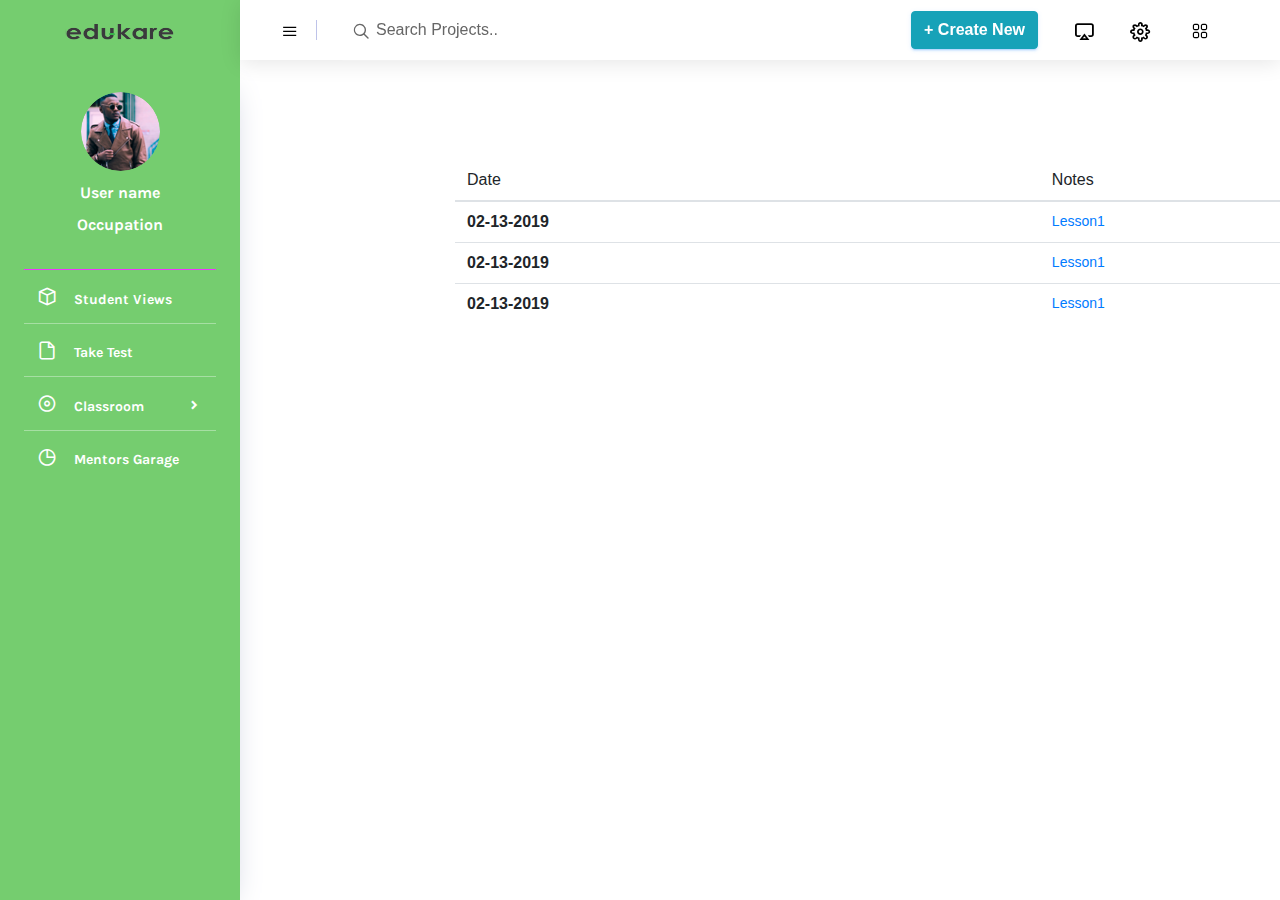
<file: notes1.html>
<!DOCTYPE html>
<html lang="en">

<head>
  <!-- Required meta tags --> 
  <meta charset="utf-8">
  <meta name="viewport" content="width=device-width, initial-scale=1, shrink-to-fit=no">
  <title>Edukare Admin</title>
  <!-- base:css -->
  <link rel="stylesheet" href="vendors/mdi/css/materialdesignicons.min.css">
  <link rel="stylesheet" href="vendors/feather/feather.css">
  <link rel="stylesheet" href="vendors/base/vendor.bundle.base.css">
  <!-- endinject -->
  <!-- plugin css for this page -->
  <link rel="stylesheet" href="vendors/flag-icon-css/css/flag-icon.min.css"/>
  <link rel="stylesheet" href="vendors/font-awesome/css/font-awesome.min.css">
  <link rel="stylesheet" href="vendors/jquery-bar-rating/fontawesome-stars-o.css">
  <link rel="stylesheet" href="vendors/jquery-bar-rating/fontawesome-stars.css">
  <!-- End plugin css for this page -->
  <!-- inject:css -->
  <link rel="stylesheet" href="css/style.css">
  <!-- endinject -->
  <link rel="shortcut icon" href="images/favicon.png" />
  <link rel="stylesheet" href="https://stackpath.bootstrapcdn.com/bootstrap/4.4.1/css/bootstrap.min.css" integrity="sha384-Vkoo8x4CGsO3+Hhxv8T/Q5PaXtkKtu6ug5TOeNV6gBiFeWPGFN9MuhOf23Q9Ifjh" crossorigin="anonymous">
  <link rel="stylesheet" href="css/class.css">
  
</head>
<body>
  <div class="container-scroller">
    <!-- partial:partials/_navbar.html -->
    <nav class="navbar col-lg-12 col-12 p-0 fixed-top d-flex flex-row">
      <div class="text-center navbar-brand-wrapper d-flex align-items-center justify-content-center">
        <a class="navbar-brand brand-logo" href="index.html"><img src="images/logo.png" alt="logo"/></a>
        <a class="navbar-brand brand-logo-mini" href="index.html"><img src="images/logo-mini.svg" alt="logo"/></a>
      </div>
      <div class="navbar-menu-wrapper d-flex align-items-center justify-content-end">
        <button class="navbar-toggler navbar-toggler align-self-center" type="button" data-toggle="minimize">
          <span class="icon-menu"></span>
        </button>
        <ul class="navbar-nav mr-lg-2">
          <li class="nav-item nav-search d-none d-lg-block">
            <div class="input-group">
              <div class="input-group-prepend">
                <span class="input-group-text" id="search">
                  <i class="icon-search"></i>
                </span>
              </div>
              <input type="text" class="form-control" placeholder="Search Projects.." aria-label="search" aria-describedby="search">
            </div>
          </li>
        </ul>
        <ul class="navbar-nav navbar-nav-right">
            <li class="nav-item dropdown d-lg-flex d-none">
                <button type="button" class="btn btn-info font-weight-bold">+ Create New</button>
            </li>
          <li class="nav-item dropdown d-flex">
            <a class="nav-link count-indicator dropdown-toggle d-flex justify-content-center align-items-center" id="messageDropdown" href="#" data-toggle="dropdown">
              <i class="icon-air-play mx-0"></i>
            </a>
            <div class="dropdown-menu dropdown-menu-right navbar-dropdown preview-list" aria-labelledby="messageDropdown">
              <p class="mb-0 font-weight-normal float-left dropdown-header">Messages</p>
              <a class="dropdown-item preview-item">
                <div class="preview-thumbnail">
                    <img src="images/faces/face4.jpg" alt="image" class="profile-pic">
                </div>
                <div class="preview-item-content flex-grow">
                  <h6 class="preview-subject ellipsis font-weight-normal">Name1
                  </h6>
                  <p class="font-weight-light small-text text-muted mb-0">
                    The results are out 
                  </p>
                </div>
              </a>
              <a class="dropdown-item preview-item">
                <div class="preview-thumbnail">
                    <img src="images/faces/face2.jpg" alt="image" class="profile-pic">
                </div>
                <div class="preview-item-content flex-grow">
                  <h6 class="preview-subject ellipsis font-weight-normal">User 2
                  </h6>
                  <p class="font-weight-light small-text text-muted mb-0">
                    New Test Made 
                  </p>
                </div>
              </a>
              <a class="dropdown-item preview-item">
                <div class="preview-thumbnail">
                    <img src="images/faces/face3.jpg" alt="image" class="profile-pic">
                </div>
                <div class="preview-item-content flex-grow">
                  <h6 class="preview-subject ellipsis font-weight-normal"> Class Teacher
                  </h6>
                  <p class="font-weight-light small-text text-muted mb-0">
                    Bring your parents tommorow
                  </p>
                </div>
              </a>
            </div>
          </li>
          <li class="nav-item dropdown d-flex mr-4 ">
            <a class="nav-link count-indicator dropdown-toggle d-flex align-items-center justify-content-center" id="notificationDropdown" href="#" data-toggle="dropdown">
              <i class="icon-cog"></i>
            </a>
            <div class="dropdown-menu dropdown-menu-right navbar-dropdown preview-list" aria-labelledby="notificationDropdown">
              <p class="mb-0 font-weight-normal float-left dropdown-header">Settings</p>
              <a class="dropdown-item preview-item">               
                  <i class="icon-head"></i> Profile
              </a>
              <a class="dropdown-item preview-item">
                  <i class="icon-inbox"></i> Logout
              </a>
            </div>
          </li>
          <li class="nav-item dropdown mr-4 d-lg-flex d-none">
            <a class="nav-link count-indicatord-flex align-item s-center justify-content-center" href="#">
              <i class="icon-grid"></i>
            </a>
          </li>
        </ul>
        <button class="navbar-toggler navbar-toggler-right d-lg-none align-self-center" type="button" data-toggle="offcanvas">
          <span class="icon-menu"></span>
        </button>
      </div>
    </nav>
    <!-- partial -->
    <div class="page-body-wrapper">
      <!-- partial:partials/_sidebar.html -->
      <nav class="sidebar sidebar-offcanvas" id="sidebar">
        <div class="user-profile">
          <div class="user-image">
            <img src="images/faces/face28.png">
          </div>
          <div class="user-name">
              User name
          </div>
          <div class="user-designation">
              Occupation
          </div>
        </div>
        <ul class="nav">
          <li class="nav-item">
            <a class="nav-link" href="views.html">
              <i class="icon-box menu-icon"></i>
              <span class="menu-title">Student Views</span>
            </a>
          </li>
          
          
          <li class="nav-item">
            <a class="nav-link" href="test.html">
              <i class="icon-file menu-icon"></i>
              <span class="menu-title">Take Test</span>
            </a>
          </li>
          <li class="nav-item">
            <a class="nav-link" data-toggle="collapse" href="#ui-basic" aria-expanded="false" aria-controls="ui-basic">
              <i class="icon-disc menu-icon"></i>
              <span class="menu-title">Classroom</span>
              <i class="menu-arrow"></i>
            </a>
            
          </li>
          <div class="collapse" id="ui-basic">
            <ul class="nav flex-column sub-menu">
              <li class="nav-item"> <a class="nav-link" href="class1.html">Notes </a></li>
              <li class="nav-item"> <a class="nav-link" href="performance.html">Perfomance</a></li>
            </ul>
          </div>
          <li class="nav-item">
            <a class="nav-link" href="mentorsindex.html">
              <i class="icon-pie-graph menu-icon"></i>
              <span class="menu-title">Mentors Garage </span>
            </a>
          </li>
  
            
          
         
        </ul>
      </nav>
      <!-- partial -->
      <div class="main-panel">
        <div class="container-sm per">
            <table class="table">
              <thead>
                <tr>
                  <th scope="col">Date</th>
                  <th scope="col">Notes</th>
                  </tr>
              </thead>
              <tbody>
                <tr>
                  <th scope="row">02-13-2019</th>
                  <td><a href="#">Lesson1</a></td>
                 </tr>
                 <tr>
                  <th scope="row">02-13-2019</th>
                  <td><a href="#">Lesson1</a></td>
                 </tr>
                 <tr>
                  <th scope="row">02-13-2019</th>
                  <td><a href="#">Lesson1</a></td>
                 </tr>
                <tr>
               </tbody>
            </table>
            </div>
        
      </div>
    </div>
  </div>
  
      <script src="https://code.jquery.com/jquery-3.4.1.slim.min.js" integrity="sha384-J6qa4849blE2+poT4WnyKhv5vZF5SrPo0iEjwBvKU7imGFAV0wwj1yYfoRSJoZ+n" crossorigin="anonymous"></script>
      <script src="https://cdn.jsdelivr.net/npm/popper.js@1.16.0/dist/umd/popper.min.js" integrity="sha384-Q6E9RHvbIyZFJoft+2mJbHaEWldlvI9IOYy5n3zV9zzTtmI3UksdQRVvoxMfooAo" crossorigin="anonymous"></script>
      <script src="https://stackpath.bootstrapcdn.com/bootstrap/4.4.1/js/bootstrap.min.js" integrity="sha384-wfSDF2E50Y2D1uUdj0O3uMBJnjuUD4Ih7YwaYd1iqfktj0Uod8GCExl3Og8ifwB6" crossorigin="anonymous"></script>

          
          
          
          

          
                
              
        
         
                      
        <!-- content-wrapper ends -->
        <!-- partial:partials/_footer.html -->
       <!-- <footer class="footer">
          <div class="d-sm-flex justify-content-center justify-content-sm-between">
            <span class="text-muted text-center text-sm-left d-block d-sm-inline-block">Copyright © 2019 <a href="https://www.templatewatch.com/" target="_blank" class="text-muted">Edukare</a>. All rights reserved.</span>
            <span class="float-none float-sm-right d-block mt-1 mt-sm-0 text-center"> <i class="icon-heart"></i></span>
          </div>
        </footer>-->
        <!-- partial -->
      </div>
      <!-- main-panel ends -->
    </div>
    <!-- page-body-wrapper ends -->
  </div>
  <!-- container-scroller -->

  <!-- base:js -->
  <script src="vendors/base/vendor.bundle.base.js"></script>
  <!-- endinject -->
  <!-- Plugin js for this page-->
  <!-- End plugin js for this page-->
  <!-- inject:js -->
  <script src="js/off-canvas.js"></script>
  <script src="js/hoverable-collapse.js"></script>
  <script src="js/template.js"></script>
  <!-- endinject -->
  <!-- plugin js for this page -->
  <script src="vendors/chart.js/Chart.min.js"></script>
  <script src="vendors/jquery-bar-rating/jquery.barrating.min.js"></script>
  <!-- End plugin js for this page -->
  <!-- Custom js for this page-->
  <script src="js/dashboard.js"></script>
  <!-- End custom js for this page-->
</body>

</html>
</file>
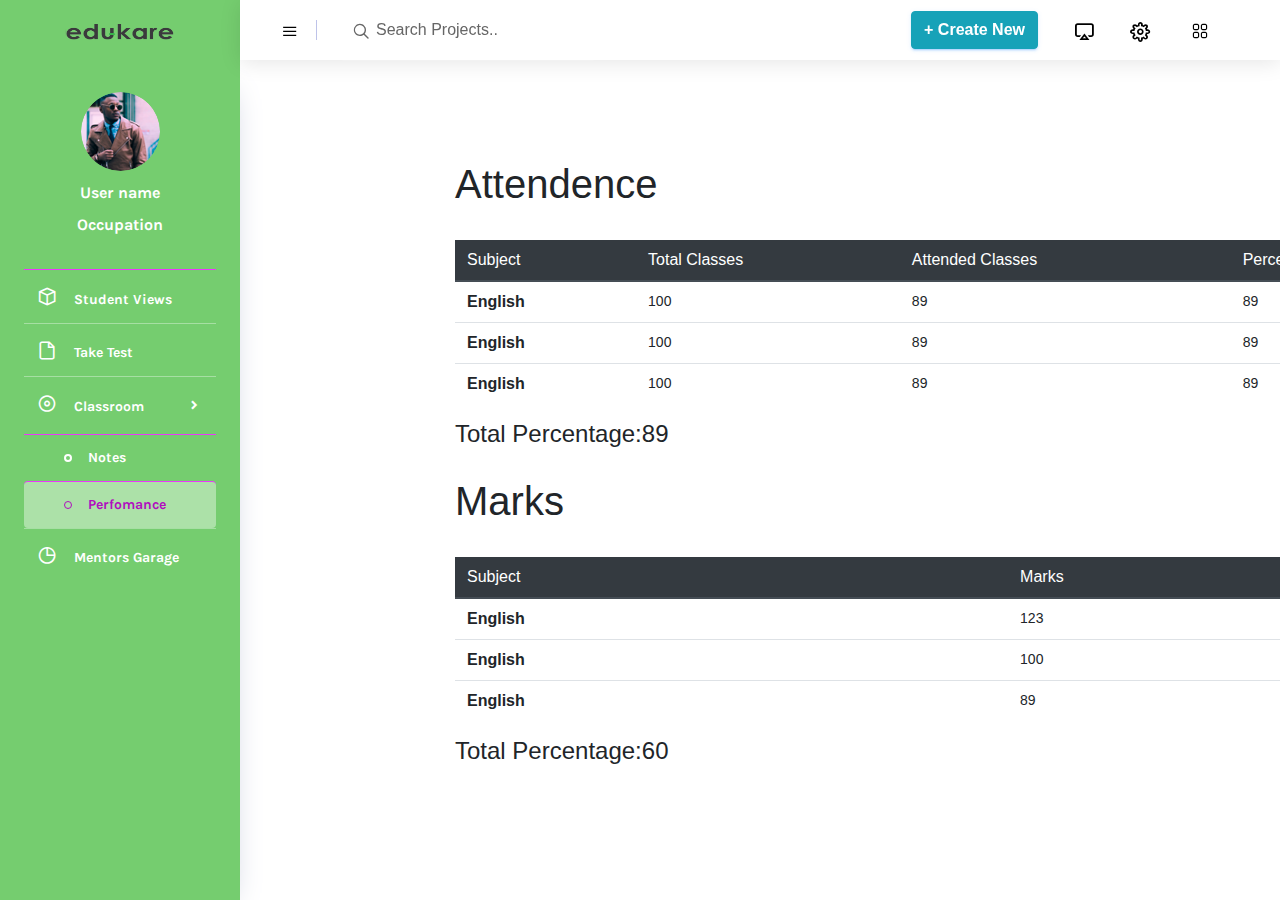
<file: perfo.html>
<!DOCTYPE html>
<html lang="en">

<head>
  <!-- Required meta tags --> 
  <meta charset="utf-8">
  <meta name="viewport" content="width=device-width, initial-scale=1, shrink-to-fit=no">
  <title>Edukare Admin</title>
  <!-- base:css -->
  <link rel="stylesheet" href="vendors/mdi/css/materialdesignicons.min.css">
  <link rel="stylesheet" href="vendors/feather/feather.css">
  <link rel="stylesheet" href="vendors/base/vendor.bundle.base.css">
  <!-- endinject -->
  <!-- plugin css for this page -->
  <link rel="stylesheet" href="vendors/flag-icon-css/css/flag-icon.min.css"/>
  <link rel="stylesheet" href="vendors/font-awesome/css/font-awesome.min.css">
  <link rel="stylesheet" href="vendors/jquery-bar-rating/fontawesome-stars-o.css">
  <link rel="stylesheet" href="vendors/jquery-bar-rating/fontawesome-stars.css">
  <!-- End plugin css for this page -->
  <!-- inject:css -->
  <link rel="stylesheet" href="css/style.css">
  <!-- endinject -->
  <link rel="shortcut icon" href="images/favicon.png" />
  <link rel="stylesheet" href="https://stackpath.bootstrapcdn.com/bootstrap/4.4.1/css/bootstrap.min.css" integrity="sha384-Vkoo8x4CGsO3+Hhxv8T/Q5PaXtkKtu6ug5TOeNV6gBiFeWPGFN9MuhOf23Q9Ifjh" crossorigin="anonymous">
  <link rel="stylesheet" href="css/class.css">
  
</head>
<body>
  <div class="container-scroller">
    <!-- partial:partials/_navbar.html -->
    <nav class="navbar col-lg-12 col-12 p-0 fixed-top d-flex flex-row">
      <div class="text-center navbar-brand-wrapper d-flex align-items-center justify-content-center">
        <a class="navbar-brand brand-logo" href="index.html"><img src="images/logo.png" alt="logo"/></a>
        <a class="navbar-brand brand-logo-mini" href="index.html"><img src="images/logo-mini.svg" alt="logo"/></a>
      </div>
      <div class="navbar-menu-wrapper d-flex align-items-center justify-content-end">
        <button class="navbar-toggler navbar-toggler align-self-center" type="button" data-toggle="minimize">
          <span class="icon-menu"></span>
        </button>
        <ul class="navbar-nav mr-lg-2">
          <li class="nav-item nav-search d-none d-lg-block">
            <div class="input-group">
              <div class="input-group-prepend">
                <span class="input-group-text" id="search">
                  <i class="icon-search"></i>
                </span>
              </div>
              <input type="text" class="form-control" placeholder="Search Projects.." aria-label="search" aria-describedby="search">
            </div>
          </li>
        </ul>
        <ul class="navbar-nav navbar-nav-right">
            <li class="nav-item dropdown d-lg-flex d-none">
                <button type="button" class="btn btn-info font-weight-bold">+ Create New</button>
            </li>
          <li class="nav-item dropdown d-flex">
            <a class="nav-link count-indicator dropdown-toggle d-flex justify-content-center align-items-center" id="messageDropdown" href="#" data-toggle="dropdown">
              <i class="icon-air-play mx-0"></i>
            </a>
            <div class="dropdown-menu dropdown-menu-right navbar-dropdown preview-list" aria-labelledby="messageDropdown">
              <p class="mb-0 font-weight-normal float-left dropdown-header">Messages</p>
              <a class="dropdown-item preview-item">
                <div class="preview-thumbnail">
                    <img src="images/faces/face4.jpg" alt="image" class="profile-pic">
                </div>
                <div class="preview-item-content flex-grow">
                  <h6 class="preview-subject ellipsis font-weight-normal">Name1
                  </h6>
                  <p class="font-weight-light small-text text-muted mb-0">
                    The results are out 
                  </p>
                </div>
              </a>
              <a class="dropdown-item preview-item">
                <div class="preview-thumbnail">
                    <img src="images/faces/face2.jpg" alt="image" class="profile-pic">
                </div>
                <div class="preview-item-content flex-grow">
                  <h6 class="preview-subject ellipsis font-weight-normal">User 2
                  </h6>
                  <p class="font-weight-light small-text text-muted mb-0">
                    New Test Made 
                  </p>
                </div>
              </a>
              <a class="dropdown-item preview-item">
                <div class="preview-thumbnail">
                    <img src="images/faces/face3.jpg" alt="image" class="profile-pic">
                </div>
                <div class="preview-item-content flex-grow">
                  <h6 class="preview-subject ellipsis font-weight-normal"> Class Teacher
                  </h6>
                  <p class="font-weight-light small-text text-muted mb-0">
                    Bring your parents tommorow
                  </p>
                </div>
              </a>
            </div>
          </li>
          <li class="nav-item dropdown d-flex mr-4 ">
            <a class="nav-link count-indicator dropdown-toggle d-flex align-items-center justify-content-center" id="notificationDropdown" href="#" data-toggle="dropdown">
              <i class="icon-cog"></i>
            </a>
            <div class="dropdown-menu dropdown-menu-right navbar-dropdown preview-list" aria-labelledby="notificationDropdown">
              <p class="mb-0 font-weight-normal float-left dropdown-header">Settings</p>
              <a class="dropdown-item preview-item">               
                  <i class="icon-head"></i> Profile
              </a>
              <a class="dropdown-item preview-item">
                  <i class="icon-inbox"></i> Logout
              </a>
            </div>
          </li>
          <li class="nav-item dropdown mr-4 d-lg-flex d-none">
            <a class="nav-link count-indicatord-flex align-item s-center justify-content-center" href="#">
              <i class="icon-grid"></i>
            </a>
          </li>
        </ul>
        <button class="navbar-toggler navbar-toggler-right d-lg-none align-self-center" type="button" data-toggle="offcanvas">
          <span class="icon-menu"></span>
        </button>
      </div>
    </nav>
    <!-- partial -->
    <div class="page-body-wrapper">
      <!-- partial:partials/_sidebar.html -->
      <nav class="sidebar sidebar-offcanvas" id="sidebar">
        <div class="user-profile">
          <div class="user-image">
            <img src="images/faces/face28.png">
          </div>
          <div class="user-name">
              User name
          </div>
          <div class="user-designation">
              Occupation
          </div>
        </div>
        <ul class="nav">
          <li class="nav-item">
            <a class="nav-link" href="views.html">
              <i class="icon-box menu-icon"></i>
              <span class="menu-title">Student Views</span>
            </a>
          </li>
          
          
          <li class="nav-item">
            <a class="nav-link" href="test.html">
              <i class="icon-file menu-icon"></i>
              <span class="menu-title">Take Test</span>
            </a>
          </li>
          <li class="nav-item">
            <a class="nav-link" data-toggle="collapse" href="#ui-basic" aria-expanded="false" aria-controls="ui-basic">
              <i class="icon-disc menu-icon"></i>
              <span class="menu-title">Classroom</span>
              <i class="menu-arrow"></i>
            </a>
            
          </li>
          <div class="collapse" id="ui-basic">
            <ul class="nav flex-column sub-menu">
              <li class="nav-item"> <a class="nav-link" href="class1.html">Notes </a></li>
              <li class="nav-item"> <a class="nav-link" href="perfo.html">Perfomance</a></li>
            </ul>
          </div>
          <li class="nav-item">
            <a class="nav-link" href="mentorsindex.html">
              <i class="icon-pie-graph menu-icon"></i>
              <span class="menu-title">Mentors Garage </span>
            </a>
          </li>
  
            
          
         
        </ul>
      </nav>
      <!-- partial -->
      <div class="main-panel">
        <div class="container-sm per">
            <h1>Attendence</h1>
            <br>
        
        <table class="table">
          <thead class="thead-dark">
            <tr>
              <th scope="col">Subject</th>
              <th scope="col">Total Classes</th>
              <th scope="col">Attended Classes</th>
              <th scope="col">Percentage</th>
            </tr>
          </thead>
          <tbody>
            <tr>
              <th scope="row">English</th>
              <td>100</td>
              <td>89</td>
              <td>89</td>
            </tr>
            <tr>
              <th scope="row">English</th>
              <td>100</td>
              <td>89</td>
              <td>89</td>
            </tr>
            <tr>
              <th scope="row">English</th>
              <td>100</td>
              <td>89</td>
              <td>89</td>
            </tr>
          </tbody>
        </table>
        <h4>Total Percentage:<span>89</span></h4>
        </div>
        <div class="container-sm mar">
            <h1>Marks</h1>
            <br>
        
        <table class="table">
          <thead class="thead-dark">
            <tr>
              <th scope="col">Subject</th>
              <th scope="col">Marks</th>
             </tr>
          </thead>
          <tbody>
            <tr>
              <th scope="row">English</th>
              <td>123</td>
             </tr>
            <tr>
              <th scope="row">English</th>
              <td>100</td>
             </tr>
            <tr>
              <th scope="row">English</th>
              <td>89</td>
            </tr>
          </tbody>
        </table>
        <h4>Total Percentage:<span>60</span></h4>
        </div>
        
        
      </div>
    </div>
  </div>
  
      <script src="https://code.jquery.com/jquery-3.4.1.slim.min.js" integrity="sha384-J6qa4849blE2+poT4WnyKhv5vZF5SrPo0iEjwBvKU7imGFAV0wwj1yYfoRSJoZ+n" crossorigin="anonymous"></script>
      <script src="https://cdn.jsdelivr.net/npm/popper.js@1.16.0/dist/umd/popper.min.js" integrity="sha384-Q6E9RHvbIyZFJoft+2mJbHaEWldlvI9IOYy5n3zV9zzTtmI3UksdQRVvoxMfooAo" crossorigin="anonymous"></script>
      <script src="https://stackpath.bootstrapcdn.com/bootstrap/4.4.1/js/bootstrap.min.js" integrity="sha384-wfSDF2E50Y2D1uUdj0O3uMBJnjuUD4Ih7YwaYd1iqfktj0Uod8GCExl3Og8ifwB6" crossorigin="anonymous"></script>

          
          
          
          

          
                
              
        
         
                      
        <!-- content-wrapper ends -->
        <!-- partial:partials/_footer.html -->
       <!-- <footer class="footer">
          <div class="d-sm-flex justify-content-center justify-content-sm-between">
            <span class="text-muted text-center text-sm-left d-block d-sm-inline-block">Copyright © 2019 <a href="https://www.templatewatch.com/" target="_blank" class="text-muted">Edukare</a>. All rights reserved.</span>
            <span class="float-none float-sm-right d-block mt-1 mt-sm-0 text-center"> <i class="icon-heart"></i></span>
          </div>
        </footer>-->
        <!-- partial -->
      </div>
      <!-- main-panel ends -->
    </div>
    <!-- page-body-wrapper ends -->
  </div>
  <!-- container-scroller -->

  <!-- base:js -->
  <script src="vendors/base/vendor.bundle.base.js"></script>
  <!-- endinject -->
  <!-- Plugin js for this page-->
  <!-- End plugin js for this page-->
  <!-- inject:js -->
  <script src="js/off-canvas.js"></script>
  <script src="js/hoverable-collapse.js"></script>
  <script src="js/template.js"></script>
  <!-- endinject -->
  <!-- plugin js for this page -->
  <script src="vendors/chart.js/Chart.min.js"></script>
  <script src="vendors/jquery-bar-rating/jquery.barrating.min.js"></script>
  <!-- End plugin js for this page -->
  <!-- Custom js for this page-->
  <script src="js/dashboard.js"></script>
  <!-- End custom js for this page-->
</body>

</html>
</file>
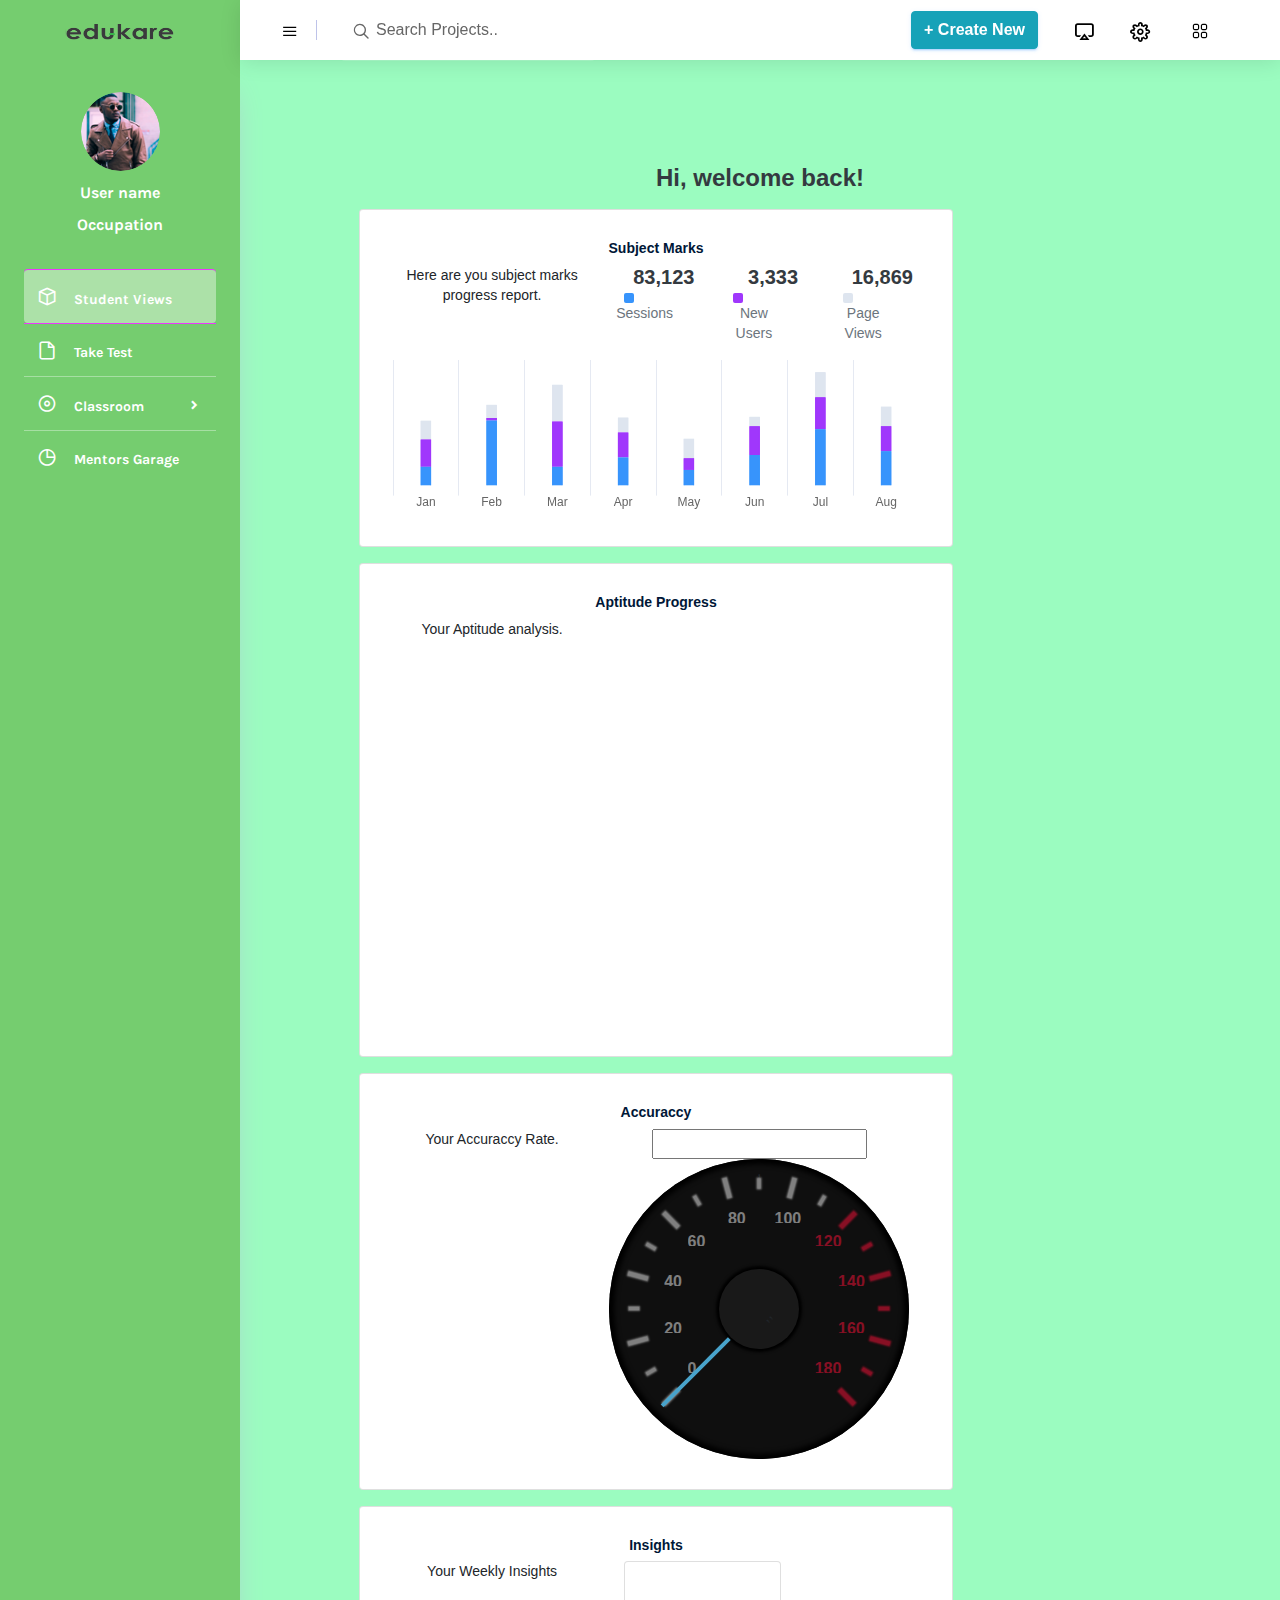
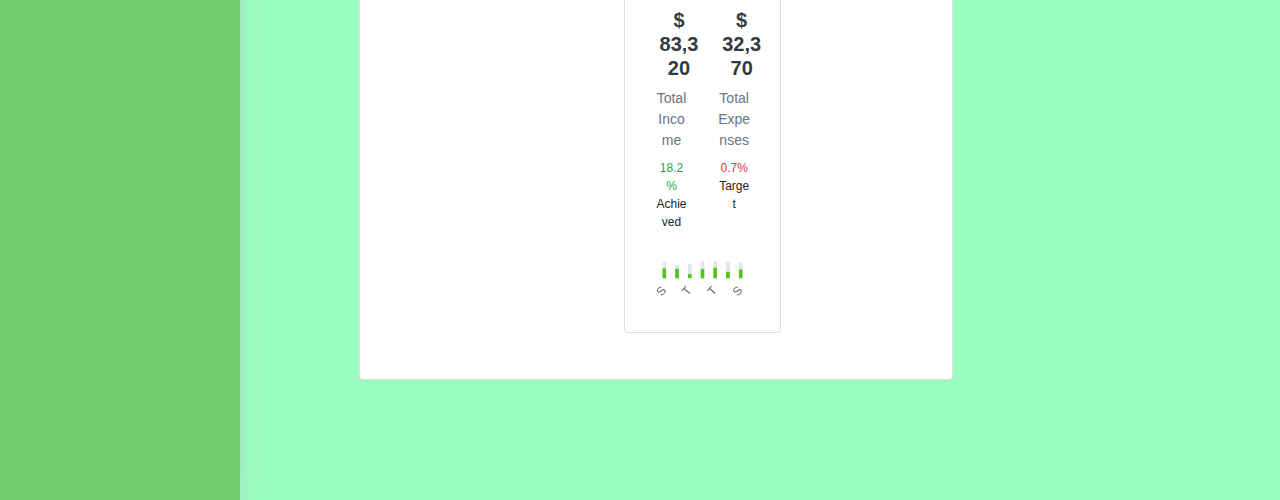
<file: views.html>
<!DOCTYPE html>
<html lang="en">

<head>
  <!-- Required meta tags --> 
  <meta charset="utf-8">
  <meta name="viewport" content="width=device-width, initial-scale=1, shrink-to-fit=no">
  <title>Edukare Admin</title>
  <!-- base:css -->
  <link rel="stylesheet" href="vendors/mdi/css/materialdesignicons.min.css">
  <link rel="stylesheet" href="vendors/feather/feather.css">
  <link rel="stylesheet" href="vendors/base/vendor.bundle.base.css">
  <!-- endinject -->
  <!-- plugin css for this page -->
  <link rel="stylesheet" href="vendors/flag-icon-css/css/flag-icon.min.css"/>
  <link rel="stylesheet" href="vendors/font-awesome/css/font-awesome.min.css">
  <link rel="stylesheet" href="vendors/jquery-bar-rating/fontawesome-stars-o.css">
  <link rel="stylesheet" href="vendors/jquery-bar-rating/fontawesome-stars.css">
  <!-- End plugin css for this page -->
  <!-- inject:css -->
  <link rel="stylesheet" href="css/style.css">
  <!-- endinject -->
  <link rel="shortcut icon" href="images/favicon.png" />
  <link rel="stylesheet" href="https://stackpath.bootstrapcdn.com/bootstrap/4.4.1/css/bootstrap.min.css" integrity="sha384-Vkoo8x4CGsO3+Hhxv8T/Q5PaXtkKtu6ug5TOeNV6gBiFeWPGFN9MuhOf23Q9Ifjh" crossorigin="anonymous">
  <link rel="stylesheet" href="css/class.css">
  <link rel="stylesheet" href="css/style1.css">
  
</head>
<body>
  <div class="container-scroller">
    <!-- partial:partials/_navbar.html -->
    <nav class="navbar col-lg-12 col-12 p-0 fixed-top d-flex flex-row">
      <div class="text-center navbar-brand-wrapper d-flex align-items-center justify-content-center">
        <a class="navbar-brand brand-logo" href="index.html"><img src="images/logo.png" alt="logo"/></a>
        <a class="navbar-brand brand-logo-mini" href="index.html"><img src="images/logo-mini.svg" alt="logo"/></a>
      </div>
      <div class="navbar-menu-wrapper d-flex align-items-center justify-content-end">
        <button class="navbar-toggler navbar-toggler align-self-center" type="button" data-toggle="minimize">
          <span class="icon-menu"></span>
        </button>
        <ul class="navbar-nav mr-lg-2">
          <li class="nav-item nav-search d-none d-lg-block">
            <div class="input-group">
              <div class="input-group-prepend">
                <span class="input-group-text" id="search">
                  <i class="icon-search"></i>
                </span>
              </div>
              <input type="text" class="form-control" placeholder="Search Projects.." aria-label="search" aria-describedby="search">
            </div>
          </li>
        </ul>
        <ul class="navbar-nav navbar-nav-right">
            <li class="nav-item dropdown d-lg-flex d-none">
                <button type="button" class="btn btn-info font-weight-bold">+ Create New</button>
            </li>
          <li class="nav-item dropdown d-flex">
            <a class="nav-link count-indicator dropdown-toggle d-flex justify-content-center align-items-center" id="messageDropdown" href="#" data-toggle="dropdown">
              <i class="icon-air-play mx-0"></i>
            </a>
            <div class="dropdown-menu dropdown-menu-right navbar-dropdown preview-list" aria-labelledby="messageDropdown">
              <p class="mb-0 font-weight-normal float-left dropdown-header">Messages</p>
              <a class="dropdown-item preview-item">
                <div class="preview-thumbnail">
                    <img src="images/faces/face4.jpg" alt="image" class="profile-pic">
                </div>
                <div class="preview-item-content flex-grow">
                  <h6 class="preview-subject ellipsis font-weight-normal">Name1
                  </h6>
                  <p class="font-weight-light small-text text-muted mb-0">
                    The results are out 
                  </p>
                </div>
              </a>
              <a class="dropdown-item preview-item">
                <div class="preview-thumbnail">
                    <img src="images/faces/face2.jpg" alt="image" class="profile-pic">
                </div>
                <div class="preview-item-content flex-grow">
                  <h6 class="preview-subject ellipsis font-weight-normal">User 2
                  </h6>
                  <p class="font-weight-light small-text text-muted mb-0">
                    New Test Made 
                  </p>
                </div>
              </a>
              <a class="dropdown-item preview-item">
                <div class="preview-thumbnail">
                    <img src="images/faces/face3.jpg" alt="image" class="profile-pic">
                </div>
                <div class="preview-item-content flex-grow">
                  <h6 class="preview-subject ellipsis font-weight-normal"> Class Teacher
                  </h6>
                  <p class="font-weight-light small-text text-muted mb-0">
                    Bring your parents tommorow
                  </p>
                </div>
              </a>
            </div>
          </li>
          <li class="nav-item dropdown d-flex mr-4 ">
            <a class="nav-link count-indicator dropdown-toggle d-flex align-items-center justify-content-center" id="notificationDropdown" href="#" data-toggle="dropdown">
              <i class="icon-cog"></i>
            </a>
            <div class="dropdown-menu dropdown-menu-right navbar-dropdown preview-list" aria-labelledby="notificationDropdown">
              <p class="mb-0 font-weight-normal float-left dropdown-header">Settings</p>
              <a class="dropdown-item preview-item">               
                  <i class="icon-head"></i> Profile
              </a>
              <a class="dropdown-item preview-item">
                  <i class="icon-inbox"></i> Logout
              </a>
            </div>
          </li>
          <li class="nav-item dropdown mr-4 d-lg-flex d-none">
            <a class="nav-link count-indicatord-flex align-item s-center justify-content-center" href="#">
              <i class="icon-grid"></i>
            </a>
          </li>
        </ul>
        <button class="navbar-toggler navbar-toggler-right d-lg-none align-self-center" type="button" data-toggle="offcanvas">
          <span class="icon-menu"></span>
        </button>
      </div>
    </nav>
    <!-- partial -->
    <div class="page-body-wrapper">
      <!-- partial:partials/_sidebar.html -->
      <nav class="sidebar sidebar-offcanvas" id="sidebar">
        <div class="user-profile">
          <div class="user-image">
            <img src="images/faces/face28.png">
          </div>
          <div class="user-name">
              User name
          </div>
          <div class="user-designation">
              Occupation
          </div>
        </div>
        <ul class="nav">
          <li class="nav-item">
            <a class="nav-link" href="views.html">
              <i class="icon-box menu-icon"></i>
              <span class="menu-title">Student Views</span>
            </a>
          </li>
          
          
          <li class="nav-item">
            <a class="nav-link" href="test.html">
              <i class="icon-file menu-icon"></i>
              <span class="menu-title">Take Test</span>
            </a>
          </li>
          <li class="nav-item">
            <a class="nav-link" data-toggle="collapse" href="#ui-basic" aria-expanded="false" aria-controls="ui-basic">
              <i class="icon-disc menu-icon"></i>
              <span class="menu-title">Classroom</span>
              <i class="menu-arrow"></i>
            </a>
            
          </li>
          <div class="collapse" id="ui-basic">
            <ul class="nav flex-column sub-menu">
              <li class="nav-item"> <a class="nav-link" href="class1.html">Notes </a></li>
              <li class="nav-item"> <a class="nav-link" href="perfo.html">Perfomance</a></li>
            </ul>
          </div>
          <li class="nav-item">
            <a class="nav-link" href="mentorsindex.html">
              <i class="icon-pie-graph menu-icon"></i>
              <span class="menu-title">Mentors Garage </span>
            </a>
          </li>
  
            
          
         
        </ul>
      </nav>
      <!-- partial -->
      <div class="main-panel">
        <div class="content-wrapper">
          <div class="row">
            <div class="col-sm-12 mb-4 mb-xl-0">
              <h4 class="font-weight-bold text-dark">Hi, welcome back!</h4>
              <p id="date"></p>
            </div>
          </div>
            <div class="col-xl-9 d-flex grid-margin stretch-card">
                <div class="card">
                  <div class="card-body">
                      <h4 class="card-title">subject Marks</h4>
                      <div class="row">
                        <div class="col-lg-5">
                          <p>Here are you subject marks progress report.</p>
                        </div>
                        <div class="col-lg-7">
                          <div class="chart-legends d-lg-block d-none" id="chart-legends"></div>
                        </div>
                      </div>
                      <div class="row">
                          <div class="col-sm-12">
                              <canvas id="web-audience-metrics-satacked" class="mt-3"></canvas>
                          </div>
                      </div>
                    </div>
                 </div>
            </div>
            <!--Problem Solving abilities-->
          <!--Aptitude Progress-->
          <div class="col-xl-9 d-flex grid-margin stretch-card">
            <div class="card">
              <div class="card-body">
                  <h4 class="card-title">Aptitude Progress</h4>
                  <div class="row">
                    <div class="col-lg-5">
                      <p>Your Aptitude analysis.</p>
                    </div>
                    <head>
                      <script>
                      window.onload = function() {
                      
                      var chart2 = new CanvasJS.Chart("chartContainer2", {
                        theme: "light2", // "light1", "light2", "dark1", "dark2"
                        exportEnabled: true,
                        animationEnabled: true,
                        data: [{
                          type: "pie",
                          startAngle: 25,
                          toolTipContent: "<b>{label}</b>: {y}%",
                          showInLegend: "true",
                          legendText: "{label}",
                          indexLabelFontSize: 16,
                          indexLabel: "{label} - {y}%",
                          dataPoints: [
                            { y: 51.08, label: "Verbal reasoning" },
                            { y: 27.34, label: "Numerical/mathematical ability" },
                            { y: 10.62, label: "Abstract reasoning" },
                            { y: 5.02, label: "Mechanical reasoning" },
                            { y: 4.07, label: "Space relations" },
                            { y: 1.22, label: "Spelling" },
                            { y: 0.44, label: "Perceptual speed and accuracy" }
                          ]
                        }]
                      });
                      chart2.render();
                      
                      }
                      </script>
                      </head>
                      <body>
                      <div id="chartContainer2" style="height: 370px; width: 100%;"></div>
                      <script src="https://canvasjs.com/assets/script/canvasjs.min.js"></script>
                      </body>
                </div>
             </div>
            </div>
        </div>
        <!--Accuracy-->
        <div class="col-xl-9 d-flex grid-margin stretch-card">
          <div class="card">
            <div class="card-body">
                <h4 class="card-title">Accuraccy</h4>
                <div class="row">
                  <div class="col-lg-5">
                    <p>Your Accuraccy Rate.</p>
                  </div>
                  <!--Add Graph here-->
                  <link href="css/speedometer.css" rel="stylesheet" type="text/css" />
                  <body>
                    <input id="myValues" />
                  </body>
                  <script src="jquery.js"></script>
                  <script src="js/speedometer.js"></script>
                  <script type="text/javascript">
                    $("#myValues").myfunc({divFact:10,eventListenerType:'keyup'});
                    $("#myValues2").myfunc({divFact:30});
                  </script>
              </div>
            </div>
           </div>
      </div>

      <div class="col-xl-9 d-flex grid-margin stretch-card">
        <div class="card">
          <div class="card-body">
              <h4 class="card-title">Insights</h4>
              <div class="row">
                <div class="col-lg-5">
                  <p>Your Weekly Insights</p>
                </div>
                
                <div class="col-xl-4 grid-margin stretch-card">
                  <div class="card">
                    <div class="card-body">
                      <div class="d-flex justify-content-between mb-3">
                      </div>
                      <div id="chart-legends-market-trend" class="chart-legends mt-1">
                      </div>
                      <div class="row mt-2 mb-2">
                        <div class="col-6">
                          <div class="text-small"><span class="text-success">18.2%</span> Achieved </div>
                        </div>
                        <div class="col-6">
                          <div class="text-small"><span class="text-danger">0.7%</span> Target </div>
                        </div>
                      </div>
                      <div class="marketTrends mt-4">
                        <canvas id="marketTrendssatacked"></canvas>
                      </div>

                    </div>
                  </div>
              </div>
                
            </div>
          </div>
        </div>
      </div>
      
  
      
    </div>
  </div>
  
      <script src="https://code.jquery.com/jquery-3.4.1.slim.min.js" integrity="sha384-J6qa4849blE2+poT4WnyKhv5vZF5SrPo0iEjwBvKU7imGFAV0wwj1yYfoRSJoZ+n" crossorigin="anonymous"></script>
      <script src="https://cdn.jsdelivr.net/npm/popper.js@1.16.0/dist/umd/popper.min.js" integrity="sha384-Q6E9RHvbIyZFJoft+2mJbHaEWldlvI9IOYy5n3zV9zzTtmI3UksdQRVvoxMfooAo" crossorigin="anonymous"></script>
      <script src="https://stackpath.bootstrapcdn.com/bootstrap/4.4.1/js/bootstrap.min.js" integrity="sha384-wfSDF2E50Y2D1uUdj0O3uMBJnjuUD4Ih7YwaYd1iqfktj0Uod8GCExl3Og8ifwB6" crossorigin="anonymous"></script>

          
          
          
          

          
                
              
        
         
                      
        <!-- content-wrapper ends -->
        <!-- partial:partials/_footer.html -->
       <!-- <footer class="footer">
          <div class="d-sm-flex justify-content-center justify-content-sm-between">
            <span class="text-muted text-center text-sm-left d-block d-sm-inline-block">Copyright © 2019 <a href="https://www.templatewatch.com/" target="_blank" class="text-muted">Edukare</a>. All rights reserved.</span>
            <span class="float-none float-sm-right d-block mt-1 mt-sm-0 text-center"> <i class="icon-heart"></i></span>
          </div>
        </footer>-->
        <!-- partial -->
      </div>
      <!-- main-panel ends -->
    </div>
    <!-- page-body-wrapper ends -->
  </div>
  <!-- container-scroller -->

  <!-- base:js -->
  <script src="vendors/base/vendor.bundle.base.js"></script>
  <!-- endinject -->
  <!-- Plugin js for this page-->
  <!-- End plugin js for this page-->
  <!-- inject:js -->
  <script src="js/off-canvas.js"></script>
  <script src="js/hoverable-collapse.js"></script>
  <script src="js/template.js"></script>
  <!-- endinject -->
  <!-- plugin js for this page -->
  <script src="vendors/chart.js/Chart.min.js"></script>
  <script src="vendors/jquery-bar-rating/jquery.barrating.min.js"></script>
  <!-- End plugin js for this page -->
  <!-- Custom js for this page-->
  <script src="js/dashboard.js"></script>
  <!-- End custom js for this page-->
</body>

</html>
</file>
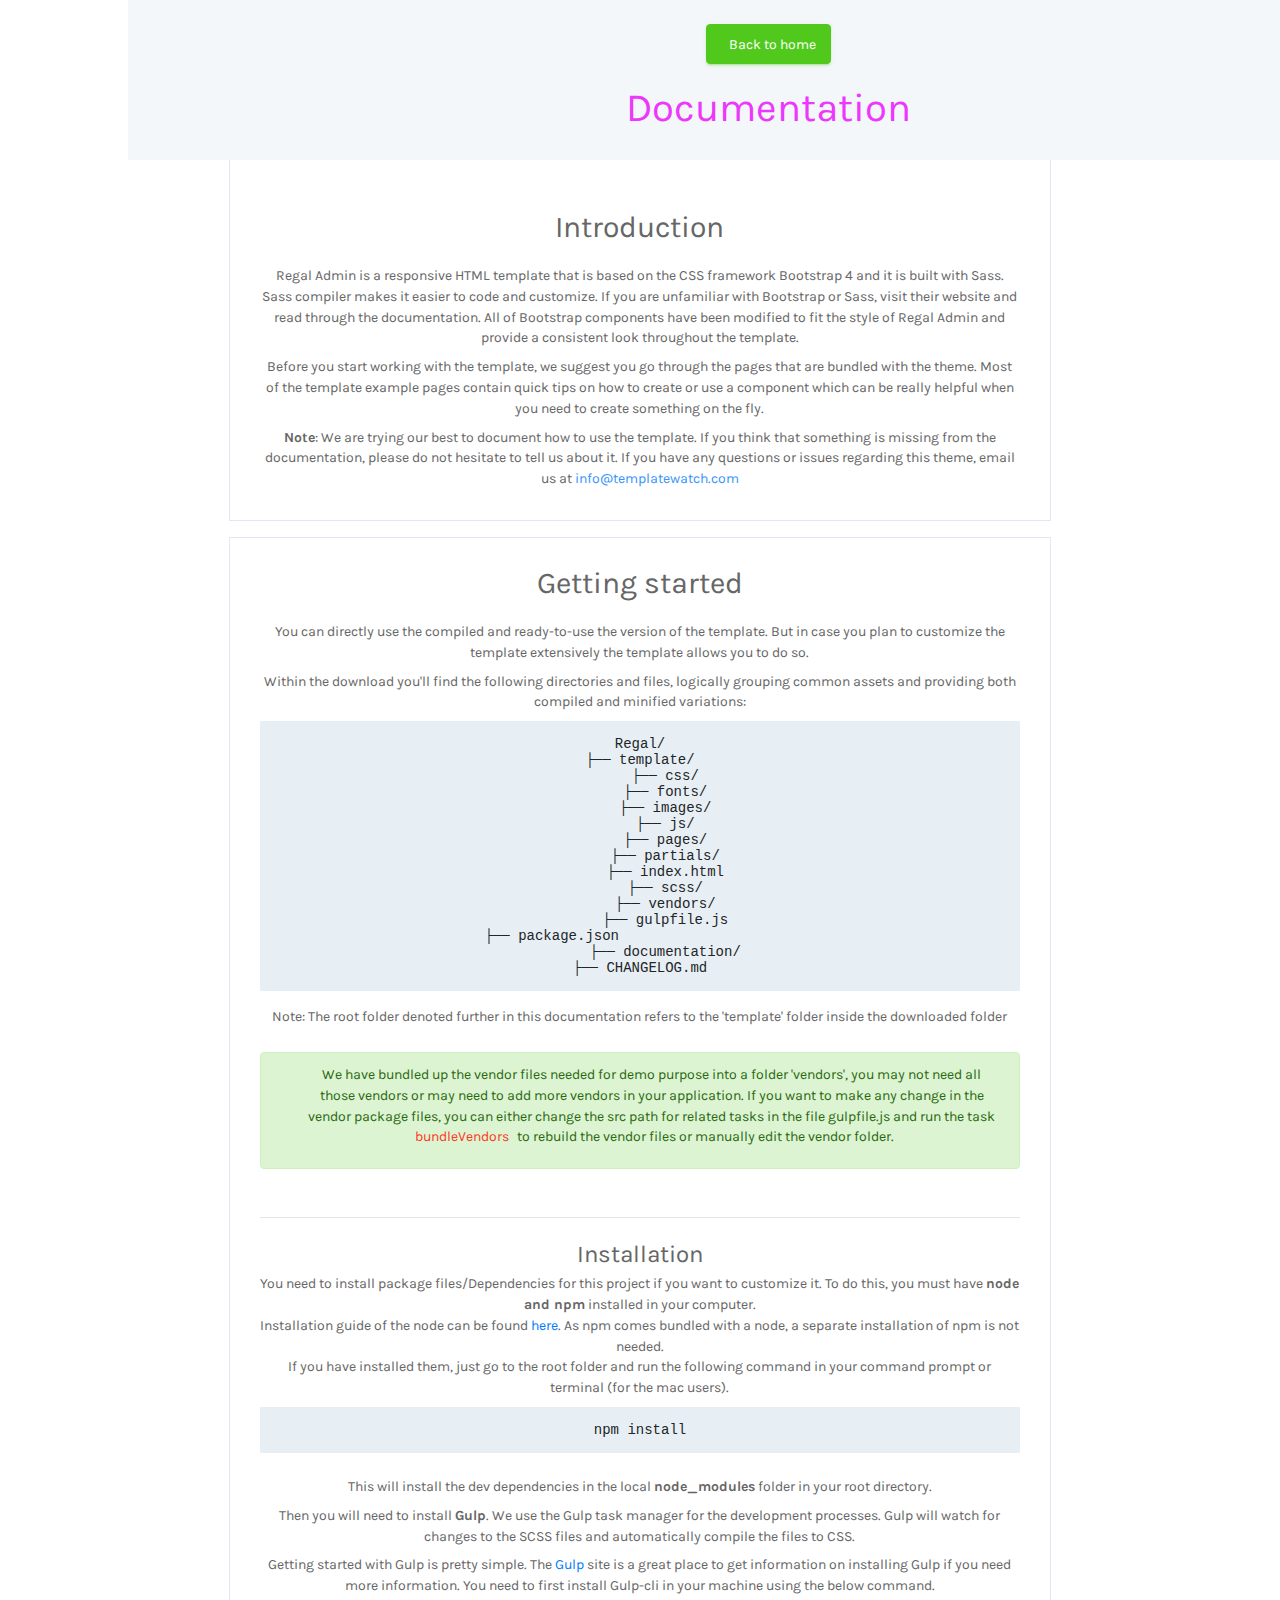
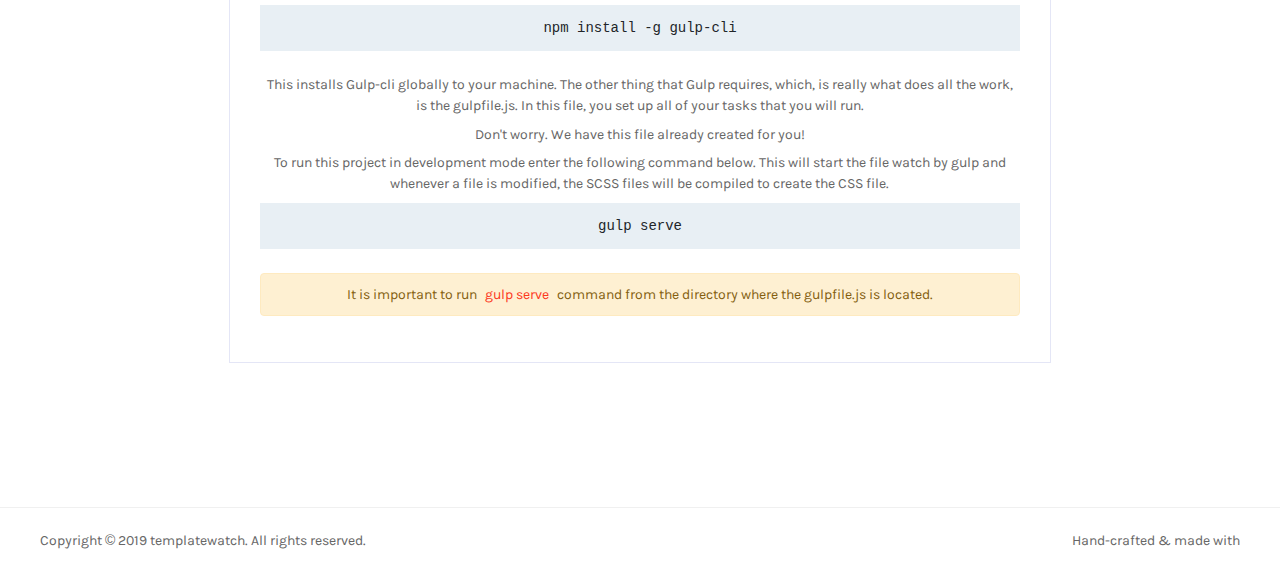
<file: docs/documentation.html>
<!DOCTYPE html>
<html lang="en">

<head>
  <!-- Required meta tags -->
  <meta charset="utf-8">
  <meta name="viewport" content="width=device-width, initial-scale=1, shrink-to-fit=no">
  <title>Regal Admin Dashboard</title>
  <!-- plugins:css -->
  <link rel="stylesheet" href="../vendors/base/vendor.bundle.base.css">
  <!-- endinject -->
  <!-- plugin css for this page -->
  <!-- End plugin css for this page -->
  <!-- inject:css -->
  <link rel="stylesheet" href="../css/style.css">
  <!-- endinject -->
  <link rel="shortcut icon" href="../images/favicon.png" />
</head>

<body>
  <div class="container-scroller">
    <div class="container-fluid page-body-wrapper full-page-wrapper">
      <div class="main-panel w-100  documentation">
        <div class="content-wrapper">
          <div class="container-fluid">
            <div class="row">
              <div class="col-12 doc-header">
                <a class="btn btn-success" href="../index.html"><i class="icon-air-play mx-0 mr-2"></i>Back to home</a>
                <h1 class="text-primary mt-4">Documentation</h1>
              </div>
            </div>
            <div class="row doc-content">
              <div class="col-12 col-md-10 offset-md-1">
                <div class="col-12 grid-margin" id="doc-intro">
                    <div class="card">
                        <div class="card-body">
                            <h3 class="mb-4 mt-4">Introduction</h3>
                            <p>Regal Admin is a responsive HTML template that is based on the CSS framework Bootstrap 4 and it is built with Sass. Sass compiler makes it easier to code and customize. If you are unfamiliar with Bootstrap or Sass, visit their
                                website and read through the documentation. All of Bootstrap components have been modified to fit the style of Regal Admin and provide a consistent look throughout the template.</p>
                            <p>Before you start working with the template, we suggest you go through the pages that are bundled with the theme. Most of the template example pages contain quick tips on how to create or use a component which can
                                be really helpful when you need to create something on the fly.</p>
                            <p class="d-inline"><strong>Note</strong>: We are trying our best to document how to use the template. If you think that something is missing from the documentation, please do not hesitate to tell us about it. If you have any questions or issues regarding this theme, email us at <a class="d-inline text-info" href="mailto:info@templatewatch.com">info@templatewatch.com</a></p>
                        </div>
                    </div>
                </div>
                <div class="col-12 grid-margin" id="doc-started">
                    <div class="card">
                        <div class="card-body">
                            <h3 class="mb-4">Getting started</h3>
                            <p>You can directly use the compiled and ready-to-use the version of the template. But in case you plan to customize the template extensively the template allows you to do so.</p>
                            <p>Within the download you'll find the following directories and files, logically grouping common assets and providing both compiled and minified variations:</p>
                            <pre>
Regal/
├── template/
      ├── css/
      ├── fonts/
      ├── images/
      ├── js/
      ├── pages/
      ├── partials/
      ├── index.html
      ├── scss/
      ├── vendors/
      ├── gulpfile.js
      ├── package.json                           
      ├── documentation/
├── CHANGELOG.md</pre>
                            <p class="mt-1">Note: The root folder denoted further in this documentation refers to the 'template' folder inside the downloaded folder</p>
                            <div class="alert alert-success mt-4 d-flex align-items-center" role="alert">
                              <i class="ti-info-alt mr-4"></i>
                              <p>We have bundled up the vendor files needed for demo purpose into a folder 'vendors', you may not need all those vendors or may need to add more vendors in your application. If you want to make any change in the vendor package files, you can either change the src path for related tasks in the file gulpfile.js and run the task <code> bundleVendors </code>  to rebuild the vendor files or manually edit the vendor folder.</p>
                            </div>
                            <hr class="mt-5">
                            <h4 class="mt-4">Installation</h4>
                            <p class="mb-0">
                              You need to install package files/Dependencies for this project if you want to customize it. To do this, you must have <span class="font-weight-bold">node and npm</span> installed in your computer.
                            </p>
                            <p class="mb-0">Installation guide of the node can be found <a href="https://nodejs.org/en/">here</a>. As npm comes bundled with a node, a separate installation of npm is not needed.</p>
                            <p>
                                If you have installed them, just go to the root folder and run the following command in your command prompt or terminal (for the mac users).
                            </p>
                            <pre class="shell-mode">
npm install</pre>
                            <p class="mt-4">
                              This will install the dev dependencies in the local <span class="font-weight-bold">node_modules</span> folder in your root directory.
                            </p>
                            <p class="mt-2">
                              Then you will need to install <span class="font-weight-bold">Gulp</span>. We use the Gulp task manager for the development processes. Gulp will watch for changes to the SCSS files and automatically compile the files to CSS.
                            </p>
                            <p>Getting started with Gulp is pretty simple. The <a href="https://gulpjs.com/" target="_blank">Gulp</a> site is a great place to get information on installing Gulp if you need more information. You need to first install Gulp-cli in your machine using the below command.</p>
                            <pre class="shell-mode">
npm install -g gulp-cli</pre>
                            <p class="mt-4">This installs Gulp-cli globally to your machine. The other thing that Gulp requires, which, is really what does all the work, is the gulpfile.js. In this file, you set up all of your tasks that you will run.</p>
                            <p>Don't worry. We have this file already created for you!</p>
                            <p>To run this project in development mode enter the following command below. This will start the file watch by gulp and whenever a file is modified, the SCSS files will be compiled to create the CSS file.</p>
<pre class="shell-mode">
gulp serve</pre>           
                            <div class="alert alert-warning mt-4" role="alert">
                              <i class="ti-info-alt-outline"></i>It is important to run <code>gulp serve</code> command from the directory where the gulpfile.js is located.
                            </div>
                        </div>
                    </div>
                </div>
              </div>
            </div>
          </div>
        </div>
        <!-- partial:../partials/_footer.html -->

        <footer class="footer">
          <div class="d-sm-flex justify-content-center justify-content-sm-between">
            <span class="text-muted text-center text-sm-left d-block d-sm-inline-block">Copyright © 2019 <a href="https://www.templatewatch.com/" target="_blank" class="text-muted">templatewatch</a>. All rights reserved.</span>
            <span class="float-none float-sm-right d-block mt-1 mt-sm-0 text-center">Hand-crafted & made with <i class="icon-heart"></i></span>
          </div>
        </footer>

        <!-- partial -->
      </div>
    </div>
  </div>
<!-- plugins:js -->
<script src="../vendors/base/vendor.bundle.base.js"></script>
<!-- endinject -->
<!-- inject:js -->
<script src="../js/off-canvas.js"></script>
<script src="../js/hoverable-collapse.js"></script>
<script src="../js/template.js"></script>
<!-- endinject -->
<!-- Custom js for this page-->
<script src="documentation.js"></script> 
<!-- End custom js for this page-->
</body>

</html>
</file>
<file: vendors/feather/feather.css>
@charset "UTF-8";
 
@font-face {
  font-family: "feather";
  src:url("fonts/feather-webfont.eot");
  src:url("fonts/feather-webfont.eot?#iefix") format("embedded-opentype"),
    url("fonts/feather-webfont.woff") format("woff"),
    url("fonts/feather-webfont.ttf") format("truetype"),
    url("fonts/feather-webfont.svg#feather") format("svg");
  font-weight: normal;
  font-style: normal;
}

/* Character Mapping Method */
 
[data-icon]:before {
  display: inline-block;
  font-family: "feather";
  content: attr(data-icon);
  font-style: normal;
  font-weight: normal;
  font-variant: normal;
  text-transform: none;
  speak: none;
  line-height: 1;
  -webkit-font-smoothing: antialiased;
  -moz-osx-font-smoothing: grayscale;
}

/* CSS Class Mapping Method */
 
[class^="icon-"],
[class*=" icon-"] {
  display: inline-block;
  font-family: "feather";
  font-style: normal;
  font-weight: normal;
  font-variant: normal;
  text-transform: none;
  speak: none;
  line-height: 1;
  -webkit-font-smoothing: antialiased;
  -moz-osx-font-smoothing: grayscale;
}

.icon-eye:before {
  content: "\e000";
}

.icon-paper-clip:before {
  content: "\e001";
}

.icon-mail:before {
  content: "\e002";
}

.icon-mail:before {
  content: "\e002";
}

.icon-toggle:before {
  content: "\e003";
}

.icon-layout:before {
  content: "\e004";
}

.icon-link:before {
  content: "\e005";
}

.icon-bell:before {
  content: "\e006";
}

.icon-lock:before {
  content: "\e007";
}

.icon-unlock:before {
  content: "\e008";
}

.icon-ribbon:before {
  content: "\e009";
}

.icon-image:before {
  content: "\e010";
}

.icon-signal:before {
  content: "\e011";
}

.icon-target:before {
  content: "\e012";
}

.icon-clipboard:before {
  content: "\e013";
}

.icon-clock:before {
  content: "\e014";
}

.icon-clock:before {
  content: "\e014";
}

.icon-watch:before {
  content: "\e015";
}

.icon-air-play:before {
  content: "\e016";
}

.icon-camera:before {
  content: "\e017";
}

.icon-video:before {
  content: "\e018";
}

.icon-disc:before {
  content: "\e019";
}

.icon-printer:before {
  content: "\e020";
}

.icon-monitor:before {
  content: "\e021";
}

.icon-server:before {
  content: "\e022";
}

.icon-cog:before {
  content: "\e023";
}

.icon-heart:before {
  content: "\e024";
}

.icon-paragraph:before {
  content: "\e025";
}

.icon-align-justify:before {
  content: "\e026";
}

.icon-align-left:before {
  content: "\e027";
}

.icon-align-center:before {
  content: "\e028";
}

.icon-align-right:before {
  content: "\e029";
}

.icon-book:before {
  content: "\e030";
}

.icon-layers:before {
  content: "\e031";
}

.icon-stack:before {
  content: "\e032";
}

.icon-stack-2:before {
  content: "\e033";
}

.icon-paper:before {
  content: "\e034";
}

.icon-paper-stack:before {
  content: "\e035";
}

.icon-search:before {
  content: "\e036";
}

.icon-zoom-in:before {
  content: "\e037";
}

.icon-zoom-out:before {
  content: "\e038";
}

.icon-reply:before {
  content: "\e039";
}

.icon-circle-plus:before {
  content: "\e040";
}

.icon-circle-minus:before {
  content: "\e041";
}

.icon-circle-check:before {
  content: "\e042";
}

.icon-circle-cross:before {
  content: "\e043";
}

.icon-square-plus:before {
  content: "\e044";
}

.icon-square-minus:before {
  content: "\e045";
}

.icon-square-check:before {
  content: "\e046";
}

.icon-square-cross:before {
  content: "\e047";
}

.icon-microphone:before {
  content: "\e048";
}

.icon-record:before {
  content: "\e049";
}

.icon-skip-back:before {
  content: "\e050";
}

.icon-rewind:before {
  content: "\e051";
}

.icon-play:before {
  content: "\e052";
}

.icon-pause:before {
  content: "\e053";
}

.icon-stop:before {
  content: "\e054";
}

.icon-fast-forward:before {
  content: "\e055";
}

.icon-skip-forward:before {
  content: "\e056";
}

.icon-shuffle:before {
  content: "\e057";
}

.icon-repeat:before {
  content: "\e058";
}

.icon-folder:before {
  content: "\e059";
}

.icon-umbrella:before {
  content: "\e060";
}

.icon-moon:before {
  content: "\e061";
}

.icon-thermometer:before {
  content: "\e062";
}

.icon-drop:before {
  content: "\e063";
}

.icon-sun:before {
  content: "\e064";
}

.icon-cloud:before {
  content: "\e065";
}

.icon-cloud-upload:before {
  content: "\e066";
}

.icon-cloud-download:before {
  content: "\e067";
}

.icon-upload:before {
  content: "\e068";
}

.icon-download:before {
  content: "\e069";
}

.icon-location:before {
  content: "\e070";
}

.icon-location-2:before {
  content: "\e071";
}

.icon-map:before {
  content: "\e072";
}

.icon-battery:before {
  content: "\e073";
}

.icon-head:before {
  content: "\e074";
}

.icon-briefcase:before {
  content: "\e075";
}

.icon-speech-bubble:before {
  content: "\e076";
}

.icon-anchor:before {
  content: "\e077";
}

.icon-globe:before {
  content: "\e078";
}

.icon-box:before {
  content: "\e079";
}

.icon-reload:before {
  content: "\e080";
}

.icon-share:before {
  content: "\e081";
}

.icon-marquee:before {
  content: "\e082";
}

.icon-marquee-plus:before {
  content: "\e083";
}

.icon-marquee-minus:before {
  content: "\e084";
}

.icon-tag:before {
  content: "\e085";
}

.icon-power:before {
  content: "\e086";
}

.icon-command:before {
  content: "\e087";
}

.icon-alt:before {
  content: "\e088";
}

.icon-esc:before {
  content: "\e089";
}

.icon-bar-graph:before {
  content: "\e090";
}

.icon-bar-graph-2:before {
  content: "\e091";
}

.icon-pie-graph:before {
  content: "\e092";
}

.icon-star:before {
  content: "\e093";
}

.icon-arrow-left:before {
  content: "\e094";
}

.icon-arrow-right:before {
  content: "\e095";
}

.icon-arrow-up:before {
  content: "\e096";
}

.icon-arrow-down:before {
  content: "\e097";
}

.icon-volume:before {
  content: "\e098";
}

.icon-mute:before {
  content: "\e099";
}

.icon-content-right:before {
  content: "\e100";
}

.icon-content-left:before {
  content: "\e101";
}

.icon-grid:before {
  content: "\e102";
}

.icon-grid-2:before {
  content: "\e103";
}

.icon-columns:before {
  content: "\e104";
}

.icon-loader:before {
  content: "\e105";
}

.icon-bag:before {
  content: "\e106";
}

.icon-ban:before {
  content: "\e107";
}

.icon-flag:before {
  content: "\e108";
}

.icon-trash:before {
  content: "\e109";
}

.icon-expand:before {
  content: "\e110";
}

.icon-contract:before {
  content: "\e111";
}

.icon-maximize:before {
  content: "\e112";
}

.icon-minimize:before {
  content: "\e113";
}

.icon-plus:before {
  content: "\e114";
}

.icon-minus:before {
  content: "\e115";
}

.icon-check:before {
  content: "\e116";
}

.icon-cross:before {
  content: "\e117";
}

.icon-move:before {
  content: "\e118";
}

.icon-delete:before {
  content: "\e119";
}

.icon-menu:before {
  content: "\e120";
}

.icon-archive:before {
  content: "\e121";
}

.icon-inbox:before {
  content: "\e122";
}

.icon-outbox:before {
  content: "\e123";
}

.icon-file:before {
  content: "\e124";
}

.icon-file-add:before {
  content: "\e125";
}

.icon-file-subtract:before {
  content: "\e126";
}

.icon-help:before {
  content: "\e127";
}

.icon-open:before {
  content: "\e128";
}

.icon-ellipsis:before {
  content: "\e129";
}
</file>
<file: vendors/base/vendor.bundle.base.css>
/*
 * Container style
 */
.ps {
  overflow: hidden !important;
  overflow-anchor: none;
  -ms-overflow-style: none;
  touch-action: auto;
  -ms-touch-action: auto;
}

/*
 * Scrollbar rail styles
 */
.ps__rail-x {
  display: none;
  opacity: 0;
  transition: background-color .2s linear, opacity .2s linear;
  -webkit-transition: background-color .2s linear, opacity .2s linear;
  height: 15px;
  /* there must be 'bottom' or 'top' for ps__rail-x */
  bottom: 0px;
  /* please don't change 'position' */
  position: absolute;
}

.ps__rail-y {
  display: none;
  opacity: 0;
  transition: background-color .2s linear, opacity .2s linear;
  -webkit-transition: background-color .2s linear, opacity .2s linear;
  width: 15px;
  /* there must be 'right' or 'left' for ps__rail-y */
  right: 0;
  /* please don't change 'position' */
  position: absolute;
}

.ps--active-x > .ps__rail-x,
.ps--active-y > .ps__rail-y {
  display: block;
  background-color: transparent;
}

.ps:hover > .ps__rail-x,
.ps:hover > .ps__rail-y,
.ps--focus > .ps__rail-x,
.ps--focus > .ps__rail-y,
.ps--scrolling-x > .ps__rail-x,
.ps--scrolling-y > .ps__rail-y {
  opacity: 0.6;
}

.ps .ps__rail-x:hover,
.ps .ps__rail-y:hover,
.ps .ps__rail-x:focus,
.ps .ps__rail-y:focus,
.ps .ps__rail-x.ps--clicking,
.ps .ps__rail-y.ps--clicking {
  background-color: #eee;
  opacity: 0.9;
}

/*
 * Scrollbar thumb styles
 */
.ps__thumb-x {
  background-color: #aaa;
  border-radius: 6px;
  transition: background-color .2s linear, height .2s ease-in-out;
  -webkit-transition: background-color .2s linear, height .2s ease-in-out;
  height: 6px;
  /* there must be 'bottom' for ps__thumb-x */
  bottom: 2px;
  /* please don't change 'position' */
  position: absolute;
}

.ps__thumb-y {
  background-color: #aaa;
  border-radius: 6px;
  transition: background-color .2s linear, width .2s ease-in-out;
  -webkit-transition: background-color .2s linear, width .2s ease-in-out;
  width: 6px;
  /* there must be 'right' for ps__thumb-y */
  right: 2px;
  /* please don't change 'position' */
  position: absolute;
}

.ps__rail-x:hover > .ps__thumb-x,
.ps__rail-x:focus > .ps__thumb-x,
.ps__rail-x.ps--clicking .ps__thumb-x {
  background-color: #999;
  height: 11px;
}

.ps__rail-y:hover > .ps__thumb-y,
.ps__rail-y:focus > .ps__thumb-y,
.ps__rail-y.ps--clicking .ps__thumb-y {
  background-color: #999;
  width: 11px;
}

/* MS supports */
@supports (-ms-overflow-style: none) {
  .ps {
    overflow: auto !important;
  }
}

@media screen and (-ms-high-contrast: active), (-ms-high-contrast: none) {
  .ps {
    overflow: auto !important;
  }
}
</file>
<file: vendors/flag-icon-css/css/flag-icon.min.css>
.flag-icon-background{background-size:contain;background-position:50%;background-repeat:no-repeat}.flag-icon{background-size:contain;background-position:50%;background-repeat:no-repeat;position:relative;display:inline-block;width:1.33333333em;line-height:1em}.flag-icon:before{content:"\00a0"}.flag-icon.flag-icon-squared{width:1em}.flag-icon-ad{background-image:url(../flags/4x3/ad.svg)}.flag-icon-ad.flag-icon-squared{background-image:url(../flags/1x1/ad.svg)}.flag-icon-ae{background-image:url(../flags/4x3/ae.svg)}.flag-icon-ae.flag-icon-squared{background-image:url(../flags/1x1/ae.svg)}.flag-icon-af{background-image:url(../flags/4x3/af.svg)}.flag-icon-af.flag-icon-squared{background-image:url(../flags/1x1/af.svg)}.flag-icon-ag{background-image:url(../flags/4x3/ag.svg)}.flag-icon-ag.flag-icon-squared{background-image:url(../flags/1x1/ag.svg)}.flag-icon-ai{background-image:url(../flags/4x3/ai.svg)}.flag-icon-ai.flag-icon-squared{background-image:url(../flags/1x1/ai.svg)}.flag-icon-al{background-image:url(../flags/4x3/al.svg)}.flag-icon-al.flag-icon-squared{background-image:url(../flags/1x1/al.svg)}.flag-icon-am{background-image:url(../flags/4x3/am.svg)}.flag-icon-am.flag-icon-squared{background-image:url(../flags/1x1/am.svg)}.flag-icon-ao{background-image:url(../flags/4x3/ao.svg)}.flag-icon-ao.flag-icon-squared{background-image:url(../flags/1x1/ao.svg)}.flag-icon-aq{background-image:url(../flags/4x3/aq.svg)}.flag-icon-aq.flag-icon-squared{background-image:url(../flags/1x1/aq.svg)}.flag-icon-ar{background-image:url(../flags/4x3/ar.svg)}.flag-icon-ar.flag-icon-squared{background-image:url(../flags/1x1/ar.svg)}.flag-icon-as{background-image:url(../flags/4x3/as.svg)}.flag-icon-as.flag-icon-squared{background-image:url(../flags/1x1/as.svg)}.flag-icon-at{background-image:url(../flags/4x3/at.svg)}.flag-icon-at.flag-icon-squared{background-image:url(../flags/1x1/at.svg)}.flag-icon-au{background-image:url(../flags/4x3/au.svg)}.flag-icon-au.flag-icon-squared{background-image:url(../flags/1x1/au.svg)}.flag-icon-aw{background-image:url(../flags/4x3/aw.svg)}.flag-icon-aw.flag-icon-squared{background-image:url(../flags/1x1/aw.svg)}.flag-icon-ax{background-image:url(../flags/4x3/ax.svg)}.flag-icon-ax.flag-icon-squared{background-image:url(../flags/1x1/ax.svg)}.flag-icon-az{background-image:url(../flags/4x3/az.svg)}.flag-icon-az.flag-icon-squared{background-image:url(../flags/1x1/az.svg)}.flag-icon-ba{background-image:url(../flags/4x3/ba.svg)}.flag-icon-ba.flag-icon-squared{background-image:url(../flags/1x1/ba.svg)}.flag-icon-bb{background-image:url(../flags/4x3/bb.svg)}.flag-icon-bb.flag-icon-squared{background-image:url(../flags/1x1/bb.svg)}.flag-icon-bd{background-image:url(../flags/4x3/bd.svg)}.flag-icon-bd.flag-icon-squared{background-image:url(../flags/1x1/bd.svg)}.flag-icon-be{background-image:url(../flags/4x3/be.svg)}.flag-icon-be.flag-icon-squared{background-image:url(../flags/1x1/be.svg)}.flag-icon-bf{background-image:url(../flags/4x3/bf.svg)}.flag-icon-bf.flag-icon-squared{background-image:url(../flags/1x1/bf.svg)}.flag-icon-bg{background-image:url(../flags/4x3/bg.svg)}.flag-icon-bg.flag-icon-squared{background-image:url(../flags/1x1/bg.svg)}.flag-icon-bh{background-image:url(../flags/4x3/bh.svg)}.flag-icon-bh.flag-icon-squared{background-image:url(../flags/1x1/bh.svg)}.flag-icon-bi{background-image:url(../flags/4x3/bi.svg)}.flag-icon-bi.flag-icon-squared{background-image:url(../flags/1x1/bi.svg)}.flag-icon-bj{background-image:url(../flags/4x3/bj.svg)}.flag-icon-bj.flag-icon-squared{background-image:url(../flags/1x1/bj.svg)}.flag-icon-bl{background-image:url(../flags/4x3/bl.svg)}.flag-icon-bl.flag-icon-squared{background-image:url(../flags/1x1/bl.svg)}.flag-icon-bm{background-image:url(../flags/4x3/bm.svg)}.flag-icon-bm.flag-icon-squared{background-image:url(../flags/1x1/bm.svg)}.flag-icon-bn{background-image:url(../flags/4x3/bn.svg)}.flag-icon-bn.flag-icon-squared{background-image:url(../flags/1x1/bn.svg)}.flag-icon-bo{background-image:url(../flags/4x3/bo.svg)}.flag-icon-bo.flag-icon-squared{background-image:url(../flags/1x1/bo.svg)}.flag-icon-bq{background-image:url(../flags/4x3/bq.svg)}.flag-icon-bq.flag-icon-squared{background-image:url(../flags/1x1/bq.svg)}.flag-icon-br{background-image:url(../flags/4x3/br.svg)}.flag-icon-br.flag-icon-squared{background-image:url(../flags/1x1/br.svg)}.flag-icon-bs{background-image:url(../flags/4x3/bs.svg)}.flag-icon-bs.flag-icon-squared{background-image:url(../flags/1x1/bs.svg)}.flag-icon-bt{background-image:url(../flags/4x3/bt.svg)}.flag-icon-bt.flag-icon-squared{background-image:url(../flags/1x1/bt.svg)}.flag-icon-bv{background-image:url(../flags/4x3/bv.svg)}.flag-icon-bv.flag-icon-squared{background-image:url(../flags/1x1/bv.svg)}.flag-icon-bw{background-image:url(../flags/4x3/bw.svg)}.flag-icon-bw.flag-icon-squared{background-image:url(../flags/1x1/bw.svg)}.flag-icon-by{background-image:url(../flags/4x3/by.svg)}.flag-icon-by.flag-icon-squared{background-image:url(../flags/1x1/by.svg)}.flag-icon-bz{background-image:url(../flags/4x3/bz.svg)}.flag-icon-bz.flag-icon-squared{background-image:url(../flags/1x1/bz.svg)}.flag-icon-ca{background-image:url(../flags/4x3/ca.svg)}.flag-icon-ca.flag-icon-squared{background-image:url(../flags/1x1/ca.svg)}.flag-icon-cc{background-image:url(../flags/4x3/cc.svg)}.flag-icon-cc.flag-icon-squared{background-image:url(../flags/1x1/cc.svg)}.flag-icon-cd{background-image:url(../flags/4x3/cd.svg)}.flag-icon-cd.flag-icon-squared{background-image:url(../flags/1x1/cd.svg)}.flag-icon-cf{background-image:url(../flags/4x3/cf.svg)}.flag-icon-cf.flag-icon-squared{background-image:url(../flags/1x1/cf.svg)}.flag-icon-cg{background-image:url(../flags/4x3/cg.svg)}.flag-icon-cg.flag-icon-squared{background-image:url(../flags/1x1/cg.svg)}.flag-icon-ch{background-image:url(../flags/4x3/ch.svg)}.flag-icon-ch.flag-icon-squared{background-image:url(../flags/1x1/ch.svg)}.flag-icon-ci{background-image:url(../flags/4x3/ci.svg)}.flag-icon-ci.flag-icon-squared{background-image:url(../flags/1x1/ci.svg)}.flag-icon-ck{background-image:url(../flags/4x3/ck.svg)}.flag-icon-ck.flag-icon-squared{background-image:url(../flags/1x1/ck.svg)}.flag-icon-cl{background-image:url(../flags/4x3/cl.svg)}.flag-icon-cl.flag-icon-squared{background-image:url(../flags/1x1/cl.svg)}.flag-icon-cm{background-image:url(../flags/4x3/cm.svg)}.flag-icon-cm.flag-icon-squared{background-image:url(../flags/1x1/cm.svg)}.flag-icon-cn{background-image:url(../flags/4x3/cn.svg)}.flag-icon-cn.flag-icon-squared{background-image:url(../flags/1x1/cn.svg)}.flag-icon-co{background-image:url(../flags/4x3/co.svg)}.flag-icon-co.flag-icon-squared{background-image:url(../flags/1x1/co.svg)}.flag-icon-cr{background-image:url(../flags/4x3/cr.svg)}.flag-icon-cr.flag-icon-squared{background-image:url(../flags/1x1/cr.svg)}.flag-icon-cu{background-image:url(../flags/4x3/cu.svg)}.flag-icon-cu.flag-icon-squared{background-image:url(../flags/1x1/cu.svg)}.flag-icon-cv{background-image:url(../flags/4x3/cv.svg)}.flag-icon-cv.flag-icon-squared{background-image:url(../flags/1x1/cv.svg)}.flag-icon-cw{background-image:url(../flags/4x3/cw.svg)}.flag-icon-cw.flag-icon-squared{background-image:url(../flags/1x1/cw.svg)}.flag-icon-cx{background-image:url(../flags/4x3/cx.svg)}.flag-icon-cx.flag-icon-squared{background-image:url(../flags/1x1/cx.svg)}.flag-icon-cy{background-image:url(../flags/4x3/cy.svg)}.flag-icon-cy.flag-icon-squared{background-image:url(../flags/1x1/cy.svg)}.flag-icon-cz{background-image:url(../flags/4x3/cz.svg)}.flag-icon-cz.flag-icon-squared{background-image:url(../flags/1x1/cz.svg)}.flag-icon-de{background-image:url(../flags/4x3/de.svg)}.flag-icon-de.flag-icon-squared{background-image:url(../flags/1x1/de.svg)}.flag-icon-dj{background-image:url(../flags/4x3/dj.svg)}.flag-icon-dj.flag-icon-squared{background-image:url(../flags/1x1/dj.svg)}.flag-icon-dk{background-image:url(../flags/4x3/dk.svg)}.flag-icon-dk.flag-icon-squared{background-image:url(../flags/1x1/dk.svg)}.flag-icon-dm{background-image:url(../flags/4x3/dm.svg)}.flag-icon-dm.flag-icon-squared{background-image:url(../flags/1x1/dm.svg)}.flag-icon-do{background-image:url(../flags/4x3/do.svg)}.flag-icon-do.flag-icon-squared{background-image:url(../flags/1x1/do.svg)}.flag-icon-dz{background-image:url(../flags/4x3/dz.svg)}.flag-icon-dz.flag-icon-squared{background-image:url(../flags/1x1/dz.svg)}.flag-icon-ec{background-image:url(../flags/4x3/ec.svg)}.flag-icon-ec.flag-icon-squared{background-image:url(../flags/1x1/ec.svg)}.flag-icon-ee{background-image:url(../flags/4x3/ee.svg)}.flag-icon-ee.flag-icon-squared{background-image:url(../flags/1x1/ee.svg)}.flag-icon-eg{background-image:url(../flags/4x3/eg.svg)}.flag-icon-eg.flag-icon-squared{background-image:url(../flags/1x1/eg.svg)}.flag-icon-eh{background-image:url(../flags/4x3/eh.svg)}.flag-icon-eh.flag-icon-squared{background-image:url(../flags/1x1/eh.svg)}.flag-icon-er{background-image:url(../flags/4x3/er.svg)}.flag-icon-er.flag-icon-squared{background-image:url(../flags/1x1/er.svg)}.flag-icon-es{background-image:url(../flags/4x3/es.svg)}.flag-icon-es.flag-icon-squared{background-image:url(../flags/1x1/es.svg)}.flag-icon-et{background-image:url(../flags/4x3/et.svg)}.flag-icon-et.flag-icon-squared{background-image:url(../flags/1x1/et.svg)}.flag-icon-fi{background-image:url(../flags/4x3/fi.svg)}.flag-icon-fi.flag-icon-squared{background-image:url(../flags/1x1/fi.svg)}.flag-icon-fj{background-image:url(../flags/4x3/fj.svg)}.flag-icon-fj.flag-icon-squared{background-image:url(../flags/1x1/fj.svg)}.flag-icon-fk{background-image:url(../flags/4x3/fk.svg)}.flag-icon-fk.flag-icon-squared{background-image:url(../flags/1x1/fk.svg)}.flag-icon-fm{background-image:url(../flags/4x3/fm.svg)}.flag-icon-fm.flag-icon-squared{background-image:url(../flags/1x1/fm.svg)}.flag-icon-fo{background-image:url(../flags/4x3/fo.svg)}.flag-icon-fo.flag-icon-squared{background-image:url(../flags/1x1/fo.svg)}.flag-icon-fr{background-image:url(../flags/4x3/fr.svg)}.flag-icon-fr.flag-icon-squared{background-image:url(../flags/1x1/fr.svg)}.flag-icon-ga{background-image:url(../flags/4x3/ga.svg)}.flag-icon-ga.flag-icon-squared{background-image:url(../flags/1x1/ga.svg)}.flag-icon-gb{background-image:url(../flags/4x3/gb.svg)}.flag-icon-gb.flag-icon-squared{background-image:url(../flags/1x1/gb.svg)}.flag-icon-gd{background-image:url(../flags/4x3/gd.svg)}.flag-icon-gd.flag-icon-squared{background-image:url(../flags/1x1/gd.svg)}.flag-icon-ge{background-image:url(../flags/4x3/ge.svg)}.flag-icon-ge.flag-icon-squared{background-image:url(../flags/1x1/ge.svg)}.flag-icon-gf{background-image:url(../flags/4x3/gf.svg)}.flag-icon-gf.flag-icon-squared{background-image:url(../flags/1x1/gf.svg)}.flag-icon-gg{background-image:url(../flags/4x3/gg.svg)}.flag-icon-gg.flag-icon-squared{background-image:url(../flags/1x1/gg.svg)}.flag-icon-gh{background-image:url(../flags/4x3/gh.svg)}.flag-icon-gh.flag-icon-squared{background-image:url(../flags/1x1/gh.svg)}.flag-icon-gi{background-image:url(../flags/4x3/gi.svg)}.flag-icon-gi.flag-icon-squared{background-image:url(../flags/1x1/gi.svg)}.flag-icon-gl{background-image:url(../flags/4x3/gl.svg)}.flag-icon-gl.flag-icon-squared{background-image:url(../flags/1x1/gl.svg)}.flag-icon-gm{background-image:url(../flags/4x3/gm.svg)}.flag-icon-gm.flag-icon-squared{background-image:url(../flags/1x1/gm.svg)}.flag-icon-gn{background-image:url(../flags/4x3/gn.svg)}.flag-icon-gn.flag-icon-squared{background-image:url(../flags/1x1/gn.svg)}.flag-icon-gp{background-image:url(../flags/4x3/gp.svg)}.flag-icon-gp.flag-icon-squared{background-image:url(../flags/1x1/gp.svg)}.flag-icon-gq{background-image:url(../flags/4x3/gq.svg)}.flag-icon-gq.flag-icon-squared{background-image:url(../flags/1x1/gq.svg)}.flag-icon-gr{background-image:url(../flags/4x3/gr.svg)}.flag-icon-gr.flag-icon-squared{background-image:url(../flags/1x1/gr.svg)}.flag-icon-gs{background-image:url(../flags/4x3/gs.svg)}.flag-icon-gs.flag-icon-squared{background-image:url(../flags/1x1/gs.svg)}.flag-icon-gt{background-image:url(../flags/4x3/gt.svg)}.flag-icon-gt.flag-icon-squared{background-image:url(../flags/1x1/gt.svg)}.flag-icon-gu{background-image:url(../flags/4x3/gu.svg)}.flag-icon-gu.flag-icon-squared{background-image:url(../flags/1x1/gu.svg)}.flag-icon-gw{background-image:url(../flags/4x3/gw.svg)}.flag-icon-gw.flag-icon-squared{background-image:url(../flags/1x1/gw.svg)}.flag-icon-gy{background-image:url(../flags/4x3/gy.svg)}.flag-icon-gy.flag-icon-squared{background-image:url(../flags/1x1/gy.svg)}.flag-icon-hk{background-image:url(../flags/4x3/hk.svg)}.flag-icon-hk.flag-icon-squared{background-image:url(../flags/1x1/hk.svg)}.flag-icon-hm{background-image:url(../flags/4x3/hm.svg)}.flag-icon-hm.flag-icon-squared{background-image:url(../flags/1x1/hm.svg)}.flag-icon-hn{background-image:url(../flags/4x3/hn.svg)}.flag-icon-hn.flag-icon-squared{background-image:url(../flags/1x1/hn.svg)}.flag-icon-hr{background-image:url(../flags/4x3/hr.svg)}.flag-icon-hr.flag-icon-squared{background-image:url(../flags/1x1/hr.svg)}.flag-icon-ht{background-image:url(../flags/4x3/ht.svg)}.flag-icon-ht.flag-icon-squared{background-image:url(../flags/1x1/ht.svg)}.flag-icon-hu{background-image:url(../flags/4x3/hu.svg)}.flag-icon-hu.flag-icon-squared{background-image:url(../flags/1x1/hu.svg)}.flag-icon-id{background-image:url(../flags/4x3/id.svg)}.flag-icon-id.flag-icon-squared{background-image:url(../flags/1x1/id.svg)}.flag-icon-ie{background-image:url(../flags/4x3/ie.svg)}.flag-icon-ie.flag-icon-squared{background-image:url(../flags/1x1/ie.svg)}.flag-icon-il{background-image:url(../flags/4x3/il.svg)}.flag-icon-il.flag-icon-squared{background-image:url(../flags/1x1/il.svg)}.flag-icon-im{background-image:url(../flags/4x3/im.svg)}.flag-icon-im.flag-icon-squared{background-image:url(../flags/1x1/im.svg)}.flag-icon-in{background-image:url(../flags/4x3/in.svg)}.flag-icon-in.flag-icon-squared{background-image:url(../flags/1x1/in.svg)}.flag-icon-io{background-image:url(../flags/4x3/io.svg)}.flag-icon-io.flag-icon-squared{background-image:url(../flags/1x1/io.svg)}.flag-icon-iq{background-image:url(../flags/4x3/iq.svg)}.flag-icon-iq.flag-icon-squared{background-image:url(../flags/1x1/iq.svg)}.flag-icon-ir{background-image:url(../flags/4x3/ir.svg)}.flag-icon-ir.flag-icon-squared{background-image:url(../flags/1x1/ir.svg)}.flag-icon-is{background-image:url(../flags/4x3/is.svg)}.flag-icon-is.flag-icon-squared{background-image:url(../flags/1x1/is.svg)}.flag-icon-it{background-image:url(../flags/4x3/it.svg)}.flag-icon-it.flag-icon-squared{background-image:url(../flags/1x1/it.svg)}.flag-icon-je{background-image:url(../flags/4x3/je.svg)}.flag-icon-je.flag-icon-squared{background-image:url(../flags/1x1/je.svg)}.flag-icon-jm{background-image:url(../flags/4x3/jm.svg)}.flag-icon-jm.flag-icon-squared{background-image:url(../flags/1x1/jm.svg)}.flag-icon-jo{background-image:url(../flags/4x3/jo.svg)}.flag-icon-jo.flag-icon-squared{background-image:url(../flags/1x1/jo.svg)}.flag-icon-jp{background-image:url(../flags/4x3/jp.svg)}.flag-icon-jp.flag-icon-squared{background-image:url(../flags/1x1/jp.svg)}.flag-icon-ke{background-image:url(../flags/4x3/ke.svg)}.flag-icon-ke.flag-icon-squared{background-image:url(../flags/1x1/ke.svg)}.flag-icon-kg{background-image:url(../flags/4x3/kg.svg)}.flag-icon-kg.flag-icon-squared{background-image:url(../flags/1x1/kg.svg)}.flag-icon-kh{background-image:url(../flags/4x3/kh.svg)}.flag-icon-kh.flag-icon-squared{background-image:url(../flags/1x1/kh.svg)}.flag-icon-ki{background-image:url(../flags/4x3/ki.svg)}.flag-icon-ki.flag-icon-squared{background-image:url(../flags/1x1/ki.svg)}.flag-icon-km{background-image:url(../flags/4x3/km.svg)}.flag-icon-km.flag-icon-squared{background-image:url(../flags/1x1/km.svg)}.flag-icon-kn{background-image:url(../flags/4x3/kn.svg)}.flag-icon-kn.flag-icon-squared{background-image:url(../flags/1x1/kn.svg)}.flag-icon-kp{background-image:url(../flags/4x3/kp.svg)}.flag-icon-kp.flag-icon-squared{background-image:url(../flags/1x1/kp.svg)}.flag-icon-kr{background-image:url(../flags/4x3/kr.svg)}.flag-icon-kr.flag-icon-squared{background-image:url(../flags/1x1/kr.svg)}.flag-icon-kw{background-image:url(../flags/4x3/kw.svg)}.flag-icon-kw.flag-icon-squared{background-image:url(../flags/1x1/kw.svg)}.flag-icon-ky{background-image:url(../flags/4x3/ky.svg)}.flag-icon-ky.flag-icon-squared{background-image:url(../flags/1x1/ky.svg)}.flag-icon-kz{background-image:url(../flags/4x3/kz.svg)}.flag-icon-kz.flag-icon-squared{background-image:url(../flags/1x1/kz.svg)}.flag-icon-la{background-image:url(../flags/4x3/la.svg)}.flag-icon-la.flag-icon-squared{background-image:url(../flags/1x1/la.svg)}.flag-icon-lb{background-image:url(../flags/4x3/lb.svg)}.flag-icon-lb.flag-icon-squared{background-image:url(../flags/1x1/lb.svg)}.flag-icon-lc{background-image:url(../flags/4x3/lc.svg)}.flag-icon-lc.flag-icon-squared{background-image:url(../flags/1x1/lc.svg)}.flag-icon-li{background-image:url(../flags/4x3/li.svg)}.flag-icon-li.flag-icon-squared{background-image:url(../flags/1x1/li.svg)}.flag-icon-lk{background-image:url(../flags/4x3/lk.svg)}.flag-icon-lk.flag-icon-squared{background-image:url(../flags/1x1/lk.svg)}.flag-icon-lr{background-image:url(../flags/4x3/lr.svg)}.flag-icon-lr.flag-icon-squared{background-image:url(../flags/1x1/lr.svg)}.flag-icon-ls{background-image:url(../flags/4x3/ls.svg)}.flag-icon-ls.flag-icon-squared{background-image:url(../flags/1x1/ls.svg)}.flag-icon-lt{background-image:url(../flags/4x3/lt.svg)}.flag-icon-lt.flag-icon-squared{background-image:url(../flags/1x1/lt.svg)}.flag-icon-lu{background-image:url(../flags/4x3/lu.svg)}.flag-icon-lu.flag-icon-squared{background-image:url(../flags/1x1/lu.svg)}.flag-icon-lv{background-image:url(../flags/4x3/lv.svg)}.flag-icon-lv.flag-icon-squared{background-image:url(../flags/1x1/lv.svg)}.flag-icon-ly{background-image:url(../flags/4x3/ly.svg)}.flag-icon-ly.flag-icon-squared{background-image:url(../flags/1x1/ly.svg)}.flag-icon-ma{background-image:url(../flags/4x3/ma.svg)}.flag-icon-ma.flag-icon-squared{background-image:url(../flags/1x1/ma.svg)}.flag-icon-mc{background-image:url(../flags/4x3/mc.svg)}.flag-icon-mc.flag-icon-squared{background-image:url(../flags/1x1/mc.svg)}.flag-icon-md{background-image:url(../flags/4x3/md.svg)}.flag-icon-md.flag-icon-squared{background-image:url(../flags/1x1/md.svg)}.flag-icon-me{background-image:url(../flags/4x3/me.svg)}.flag-icon-me.flag-icon-squared{background-image:url(../flags/1x1/me.svg)}.flag-icon-mf{background-image:url(../flags/4x3/mf.svg)}.flag-icon-mf.flag-icon-squared{background-image:url(../flags/1x1/mf.svg)}.flag-icon-mg{background-image:url(../flags/4x3/mg.svg)}.flag-icon-mg.flag-icon-squared{background-image:url(../flags/1x1/mg.svg)}.flag-icon-mh{background-image:url(../flags/4x3/mh.svg)}.flag-icon-mh.flag-icon-squared{background-image:url(../flags/1x1/mh.svg)}.flag-icon-mk{background-image:url(../flags/4x3/mk.svg)}.flag-icon-mk.flag-icon-squared{background-image:url(../flags/1x1/mk.svg)}.flag-icon-ml{background-image:url(../flags/4x3/ml.svg)}.flag-icon-ml.flag-icon-squared{background-image:url(../flags/1x1/ml.svg)}.flag-icon-mm{background-image:url(../flags/4x3/mm.svg)}.flag-icon-mm.flag-icon-squared{background-image:url(../flags/1x1/mm.svg)}.flag-icon-mn{background-image:url(../flags/4x3/mn.svg)}.flag-icon-mn.flag-icon-squared{background-image:url(../flags/1x1/mn.svg)}.flag-icon-mo{background-image:url(../flags/4x3/mo.svg)}.flag-icon-mo.flag-icon-squared{background-image:url(../flags/1x1/mo.svg)}.flag-icon-mp{background-image:url(../flags/4x3/mp.svg)}.flag-icon-mp.flag-icon-squared{background-image:url(../flags/1x1/mp.svg)}.flag-icon-mq{background-image:url(../flags/4x3/mq.svg)}.flag-icon-mq.flag-icon-squared{background-image:url(../flags/1x1/mq.svg)}.flag-icon-mr{background-image:url(../flags/4x3/mr.svg)}.flag-icon-mr.flag-icon-squared{background-image:url(../flags/1x1/mr.svg)}.flag-icon-ms{background-image:url(../flags/4x3/ms.svg)}.flag-icon-ms.flag-icon-squared{background-image:url(../flags/1x1/ms.svg)}.flag-icon-mt{background-image:url(../flags/4x3/mt.svg)}.flag-icon-mt.flag-icon-squared{background-image:url(../flags/1x1/mt.svg)}.flag-icon-mu{background-image:url(../flags/4x3/mu.svg)}.flag-icon-mu.flag-icon-squared{background-image:url(../flags/1x1/mu.svg)}.flag-icon-mv{background-image:url(../flags/4x3/mv.svg)}.flag-icon-mv.flag-icon-squared{background-image:url(../flags/1x1/mv.svg)}.flag-icon-mw{background-image:url(../flags/4x3/mw.svg)}.flag-icon-mw.flag-icon-squared{background-image:url(../flags/1x1/mw.svg)}.flag-icon-mx{background-image:url(../flags/4x3/mx.svg)}.flag-icon-mx.flag-icon-squared{background-image:url(../flags/1x1/mx.svg)}.flag-icon-my{background-image:url(../flags/4x3/my.svg)}.flag-icon-my.flag-icon-squared{background-image:url(../flags/1x1/my.svg)}.flag-icon-mz{background-image:url(../flags/4x3/mz.svg)}.flag-icon-mz.flag-icon-squared{background-image:url(../flags/1x1/mz.svg)}.flag-icon-na{background-image:url(../flags/4x3/na.svg)}.flag-icon-na.flag-icon-squared{background-image:url(../flags/1x1/na.svg)}.flag-icon-nc{background-image:url(../flags/4x3/nc.svg)}.flag-icon-nc.flag-icon-squared{background-image:url(../flags/1x1/nc.svg)}.flag-icon-ne{background-image:url(../flags/4x3/ne.svg)}.flag-icon-ne.flag-icon-squared{background-image:url(../flags/1x1/ne.svg)}.flag-icon-nf{background-image:url(../flags/4x3/nf.svg)}.flag-icon-nf.flag-icon-squared{background-image:url(../flags/1x1/nf.svg)}.flag-icon-ng{background-image:url(../flags/4x3/ng.svg)}.flag-icon-ng.flag-icon-squared{background-image:url(../flags/1x1/ng.svg)}.flag-icon-ni{background-image:url(../flags/4x3/ni.svg)}.flag-icon-ni.flag-icon-squared{background-image:url(../flags/1x1/ni.svg)}.flag-icon-nl{background-image:url(../flags/4x3/nl.svg)}.flag-icon-nl.flag-icon-squared{background-image:url(../flags/1x1/nl.svg)}.flag-icon-no{background-image:url(../flags/4x3/no.svg)}.flag-icon-no.flag-icon-squared{background-image:url(../flags/1x1/no.svg)}.flag-icon-np{background-image:url(../flags/4x3/np.svg)}.flag-icon-np.flag-icon-squared{background-image:url(../flags/1x1/np.svg)}.flag-icon-nr{background-image:url(../flags/4x3/nr.svg)}.flag-icon-nr.flag-icon-squared{background-image:url(../flags/1x1/nr.svg)}.flag-icon-nu{background-image:url(../flags/4x3/nu.svg)}.flag-icon-nu.flag-icon-squared{background-image:url(../flags/1x1/nu.svg)}.flag-icon-nz{background-image:url(../flags/4x3/nz.svg)}.flag-icon-nz.flag-icon-squared{background-image:url(../flags/1x1/nz.svg)}.flag-icon-om{background-image:url(../flags/4x3/om.svg)}.flag-icon-om.flag-icon-squared{background-image:url(../flags/1x1/om.svg)}.flag-icon-pa{background-image:url(../flags/4x3/pa.svg)}.flag-icon-pa.flag-icon-squared{background-image:url(../flags/1x1/pa.svg)}.flag-icon-pe{background-image:url(../flags/4x3/pe.svg)}.flag-icon-pe.flag-icon-squared{background-image:url(../flags/1x1/pe.svg)}.flag-icon-pf{background-image:url(../flags/4x3/pf.svg)}.flag-icon-pf.flag-icon-squared{background-image:url(../flags/1x1/pf.svg)}.flag-icon-pg{background-image:url(../flags/4x3/pg.svg)}.flag-icon-pg.flag-icon-squared{background-image:url(../flags/1x1/pg.svg)}.flag-icon-ph{background-image:url(../flags/4x3/ph.svg)}.flag-icon-ph.flag-icon-squared{background-image:url(../flags/1x1/ph.svg)}.flag-icon-pk{background-image:url(../flags/4x3/pk.svg)}.flag-icon-pk.flag-icon-squared{background-image:url(../flags/1x1/pk.svg)}.flag-icon-pl{background-image:url(../flags/4x3/pl.svg)}.flag-icon-pl.flag-icon-squared{background-image:url(../flags/1x1/pl.svg)}.flag-icon-pm{background-image:url(../flags/4x3/pm.svg)}.flag-icon-pm.flag-icon-squared{background-image:url(../flags/1x1/pm.svg)}.flag-icon-pn{background-image:url(../flags/4x3/pn.svg)}.flag-icon-pn.flag-icon-squared{background-image:url(../flags/1x1/pn.svg)}.flag-icon-pr{background-image:url(../flags/4x3/pr.svg)}.flag-icon-pr.flag-icon-squared{background-image:url(../flags/1x1/pr.svg)}.flag-icon-ps{background-image:url(../flags/4x3/ps.svg)}.flag-icon-ps.flag-icon-squared{background-image:url(../flags/1x1/ps.svg)}.flag-icon-pt{background-image:url(../flags/4x3/pt.svg)}.flag-icon-pt.flag-icon-squared{background-image:url(../flags/1x1/pt.svg)}.flag-icon-pw{background-image:url(../flags/4x3/pw.svg)}.flag-icon-pw.flag-icon-squared{background-image:url(../flags/1x1/pw.svg)}.flag-icon-py{background-image:url(../flags/4x3/py.svg)}.flag-icon-py.flag-icon-squared{background-image:url(../flags/1x1/py.svg)}.flag-icon-qa{background-image:url(../flags/4x3/qa.svg)}.flag-icon-qa.flag-icon-squared{background-image:url(../flags/1x1/qa.svg)}.flag-icon-re{background-image:url(../flags/4x3/re.svg)}.flag-icon-re.flag-icon-squared{background-image:url(../flags/1x1/re.svg)}.flag-icon-ro{background-image:url(../flags/4x3/ro.svg)}.flag-icon-ro.flag-icon-squared{background-image:url(../flags/1x1/ro.svg)}.flag-icon-rs{background-image:url(../flags/4x3/rs.svg)}.flag-icon-rs.flag-icon-squared{background-image:url(../flags/1x1/rs.svg)}.flag-icon-ru{background-image:url(../flags/4x3/ru.svg)}.flag-icon-ru.flag-icon-squared{background-image:url(../flags/1x1/ru.svg)}.flag-icon-rw{background-image:url(../flags/4x3/rw.svg)}.flag-icon-rw.flag-icon-squared{background-image:url(../flags/1x1/rw.svg)}.flag-icon-sa{background-image:url(../flags/4x3/sa.svg)}.flag-icon-sa.flag-icon-squared{background-image:url(../flags/1x1/sa.svg)}.flag-icon-sb{background-image:url(../flags/4x3/sb.svg)}.flag-icon-sb.flag-icon-squared{background-image:url(../flags/1x1/sb.svg)}.flag-icon-sc{background-image:url(../flags/4x3/sc.svg)}.flag-icon-sc.flag-icon-squared{background-image:url(../flags/1x1/sc.svg)}.flag-icon-sd{background-image:url(../flags/4x3/sd.svg)}.flag-icon-sd.flag-icon-squared{background-image:url(../flags/1x1/sd.svg)}.flag-icon-se{background-image:url(../flags/4x3/se.svg)}.flag-icon-se.flag-icon-squared{background-image:url(../flags/1x1/se.svg)}.flag-icon-sg{background-image:url(../flags/4x3/sg.svg)}.flag-icon-sg.flag-icon-squared{background-image:url(../flags/1x1/sg.svg)}.flag-icon-sh{background-image:url(../flags/4x3/sh.svg)}.flag-icon-sh.flag-icon-squared{background-image:url(../flags/1x1/sh.svg)}.flag-icon-si{background-image:url(../flags/4x3/si.svg)}.flag-icon-si.flag-icon-squared{background-image:url(../flags/1x1/si.svg)}.flag-icon-sj{background-image:url(../flags/4x3/sj.svg)}.flag-icon-sj.flag-icon-squared{background-image:url(../flags/1x1/sj.svg)}.flag-icon-sk{background-image:url(../flags/4x3/sk.svg)}.flag-icon-sk.flag-icon-squared{background-image:url(../flags/1x1/sk.svg)}.flag-icon-sl{background-image:url(../flags/4x3/sl.svg)}.flag-icon-sl.flag-icon-squared{background-image:url(../flags/1x1/sl.svg)}.flag-icon-sm{background-image:url(../flags/4x3/sm.svg)}.flag-icon-sm.flag-icon-squared{background-image:url(../flags/1x1/sm.svg)}.flag-icon-sn{background-image:url(../flags/4x3/sn.svg)}.flag-icon-sn.flag-icon-squared{background-image:url(../flags/1x1/sn.svg)}.flag-icon-so{background-image:url(../flags/4x3/so.svg)}.flag-icon-so.flag-icon-squared{background-image:url(../flags/1x1/so.svg)}.flag-icon-sr{background-image:url(../flags/4x3/sr.svg)}.flag-icon-sr.flag-icon-squared{background-image:url(../flags/1x1/sr.svg)}.flag-icon-ss{background-image:url(../flags/4x3/ss.svg)}.flag-icon-ss.flag-icon-squared{background-image:url(../flags/1x1/ss.svg)}.flag-icon-st{background-image:url(../flags/4x3/st.svg)}.flag-icon-st.flag-icon-squared{background-image:url(../flags/1x1/st.svg)}.flag-icon-sv{background-image:url(../flags/4x3/sv.svg)}.flag-icon-sv.flag-icon-squared{background-image:url(../flags/1x1/sv.svg)}.flag-icon-sx{background-image:url(../flags/4x3/sx.svg)}.flag-icon-sx.flag-icon-squared{background-image:url(../flags/1x1/sx.svg)}.flag-icon-sy{background-image:url(../flags/4x3/sy.svg)}.flag-icon-sy.flag-icon-squared{background-image:url(../flags/1x1/sy.svg)}.flag-icon-sz{background-image:url(../flags/4x3/sz.svg)}.flag-icon-sz.flag-icon-squared{background-image:url(../flags/1x1/sz.svg)}.flag-icon-tc{background-image:url(../flags/4x3/tc.svg)}.flag-icon-tc.flag-icon-squared{background-image:url(../flags/1x1/tc.svg)}.flag-icon-td{background-image:url(../flags/4x3/td.svg)}.flag-icon-td.flag-icon-squared{background-image:url(../flags/1x1/td.svg)}.flag-icon-tf{background-image:url(../flags/4x3/tf.svg)}.flag-icon-tf.flag-icon-squared{background-image:url(../flags/1x1/tf.svg)}.flag-icon-tg{background-image:url(../flags/4x3/tg.svg)}.flag-icon-tg.flag-icon-squared{background-image:url(../flags/1x1/tg.svg)}.flag-icon-th{background-image:url(../flags/4x3/th.svg)}.flag-icon-th.flag-icon-squared{background-image:url(../flags/1x1/th.svg)}.flag-icon-tj{background-image:url(../flags/4x3/tj.svg)}.flag-icon-tj.flag-icon-squared{background-image:url(../flags/1x1/tj.svg)}.flag-icon-tk{background-image:url(../flags/4x3/tk.svg)}.flag-icon-tk.flag-icon-squared{background-image:url(../flags/1x1/tk.svg)}.flag-icon-tl{background-image:url(../flags/4x3/tl.svg)}.flag-icon-tl.flag-icon-squared{background-image:url(../flags/1x1/tl.svg)}.flag-icon-tm{background-image:url(../flags/4x3/tm.svg)}.flag-icon-tm.flag-icon-squared{background-image:url(../flags/1x1/tm.svg)}.flag-icon-tn{background-image:url(../flags/4x3/tn.svg)}.flag-icon-tn.flag-icon-squared{background-image:url(../flags/1x1/tn.svg)}.flag-icon-to{background-image:url(../flags/4x3/to.svg)}.flag-icon-to.flag-icon-squared{background-image:url(../flags/1x1/to.svg)}.flag-icon-tr{background-image:url(../flags/4x3/tr.svg)}.flag-icon-tr.flag-icon-squared{background-image:url(../flags/1x1/tr.svg)}.flag-icon-tt{background-image:url(../flags/4x3/tt.svg)}.flag-icon-tt.flag-icon-squared{background-image:url(../flags/1x1/tt.svg)}.flag-icon-tv{background-image:url(../flags/4x3/tv.svg)}.flag-icon-tv.flag-icon-squared{background-image:url(../flags/1x1/tv.svg)}.flag-icon-tw{background-image:url(../flags/4x3/tw.svg)}.flag-icon-tw.flag-icon-squared{background-image:url(../flags/1x1/tw.svg)}.flag-icon-tz{background-image:url(../flags/4x3/tz.svg)}.flag-icon-tz.flag-icon-squared{background-image:url(../flags/1x1/tz.svg)}.flag-icon-ua{background-image:url(../flags/4x3/ua.svg)}.flag-icon-ua.flag-icon-squared{background-image:url(../flags/1x1/ua.svg)}.flag-icon-ug{background-image:url(../flags/4x3/ug.svg)}.flag-icon-ug.flag-icon-squared{background-image:url(../flags/1x1/ug.svg)}.flag-icon-um{background-image:url(../flags/4x3/um.svg)}.flag-icon-um.flag-icon-squared{background-image:url(../flags/1x1/um.svg)}.flag-icon-us{background-image:url(../flags/4x3/us.svg)}.flag-icon-us.flag-icon-squared{background-image:url(../flags/1x1/us.svg)}.flag-icon-uy{background-image:url(../flags/4x3/uy.svg)}.flag-icon-uy.flag-icon-squared{background-image:url(../flags/1x1/uy.svg)}.flag-icon-uz{background-image:url(../flags/4x3/uz.svg)}.flag-icon-uz.flag-icon-squared{background-image:url(../flags/1x1/uz.svg)}.flag-icon-va{background-image:url(../flags/4x3/va.svg)}.flag-icon-va.flag-icon-squared{background-image:url(../flags/1x1/va.svg)}.flag-icon-vc{background-image:url(../flags/4x3/vc.svg)}.flag-icon-vc.flag-icon-squared{background-image:url(../flags/1x1/vc.svg)}.flag-icon-ve{background-image:url(../flags/4x3/ve.svg)}.flag-icon-ve.flag-icon-squared{background-image:url(../flags/1x1/ve.svg)}.flag-icon-vg{background-image:url(../flags/4x3/vg.svg)}.flag-icon-vg.flag-icon-squared{background-image:url(../flags/1x1/vg.svg)}.flag-icon-vi{background-image:url(../flags/4x3/vi.svg)}.flag-icon-vi.flag-icon-squared{background-image:url(../flags/1x1/vi.svg)}.flag-icon-vn{background-image:url(../flags/4x3/vn.svg)}.flag-icon-vn.flag-icon-squared{background-image:url(../flags/1x1/vn.svg)}.flag-icon-vu{background-image:url(../flags/4x3/vu.svg)}.flag-icon-vu.flag-icon-squared{background-image:url(../flags/1x1/vu.svg)}.flag-icon-wf{background-image:url(../flags/4x3/wf.svg)}.flag-icon-wf.flag-icon-squared{background-image:url(../flags/1x1/wf.svg)}.flag-icon-ws{background-image:url(../flags/4x3/ws.svg)}.flag-icon-ws.flag-icon-squared{background-image:url(../flags/1x1/ws.svg)}.flag-icon-ye{background-image:url(../flags/4x3/ye.svg)}.flag-icon-ye.flag-icon-squared{background-image:url(../flags/1x1/ye.svg)}.flag-icon-yt{background-image:url(../flags/4x3/yt.svg)}.flag-icon-yt.flag-icon-squared{background-image:url(../flags/1x1/yt.svg)}.flag-icon-za{background-image:url(../flags/4x3/za.svg)}.flag-icon-za.flag-icon-squared{background-image:url(../flags/1x1/za.svg)}.flag-icon-zm{background-image:url(../flags/4x3/zm.svg)}.flag-icon-zm.flag-icon-squared{background-image:url(../flags/1x1/zm.svg)}.flag-icon-zw{background-image:url(../flags/4x3/zw.svg)}.flag-icon-zw.flag-icon-squared{background-image:url(../flags/1x1/zw.svg)}.flag-icon-es-ct{background-image:url(../flags/4x3/es-ct.svg)}.flag-icon-es-ct.flag-icon-squared{background-image:url(../flags/1x1/es-ct.svg)}.flag-icon-eu{background-image:url(../flags/4x3/eu.svg)}.flag-icon-eu.flag-icon-squared{background-image:url(../flags/1x1/eu.svg)}.flag-icon-gb-eng{background-image:url(../flags/4x3/gb-eng.svg)}.flag-icon-gb-eng.flag-icon-squared{background-image:url(../flags/1x1/gb-eng.svg)}.flag-icon-gb-nir{background-image:url(../flags/4x3/gb-nir.svg)}.flag-icon-gb-nir.flag-icon-squared{background-image:url(../flags/1x1/gb-nir.svg)}.flag-icon-gb-sct{background-image:url(../flags/4x3/gb-sct.svg)}.flag-icon-gb-sct.flag-icon-squared{background-image:url(../flags/1x1/gb-sct.svg)}.flag-icon-gb-wls{background-image:url(../flags/4x3/gb-wls.svg)}.flag-icon-gb-wls.flag-icon-squared{background-image:url(../flags/1x1/gb-wls.svg)}.flag-icon-un{background-image:url(../flags/4x3/un.svg)}.flag-icon-un.flag-icon-squared{background-image:url(../flags/1x1/un.svg)}.flag-icon-xk{background-image:url(../flags/4x3/xk.svg)}.flag-icon-xk.flag-icon-squared{background-image:url(../flags/1x1/xk.svg)}
</file>
